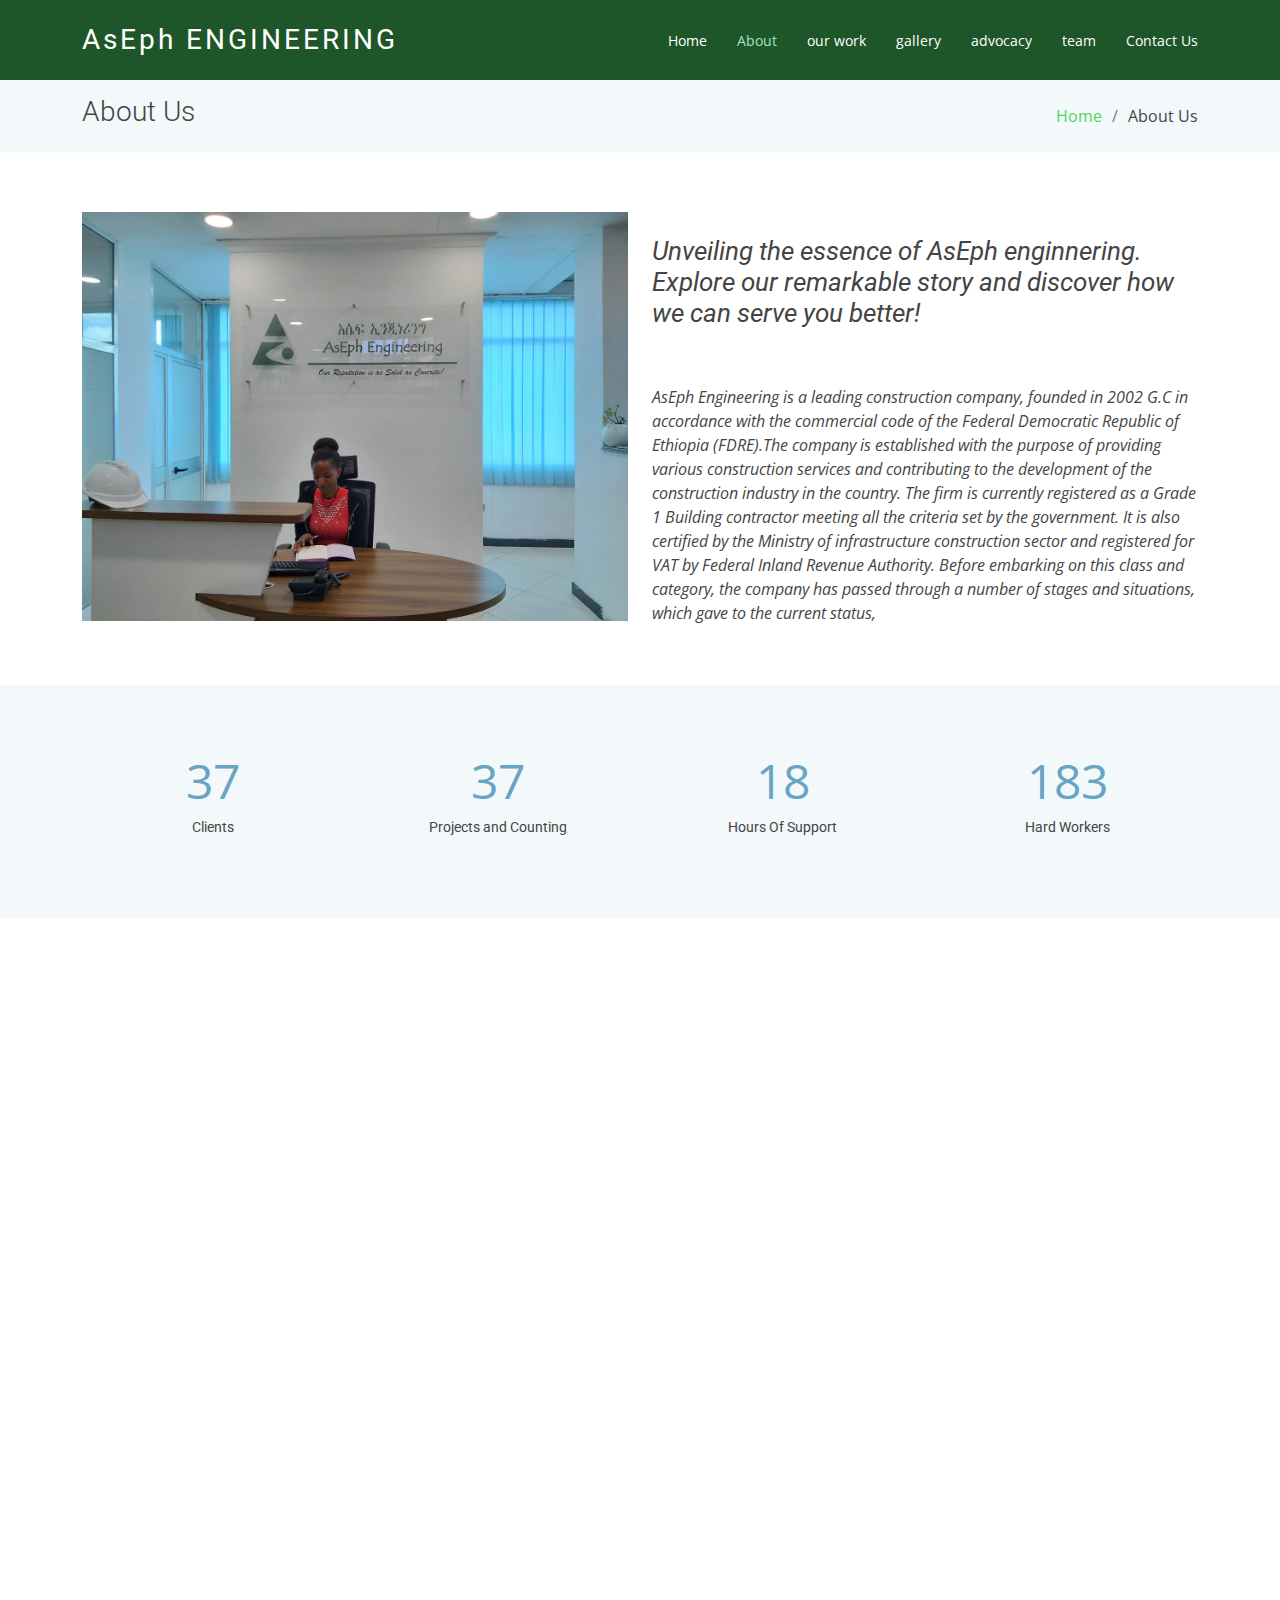
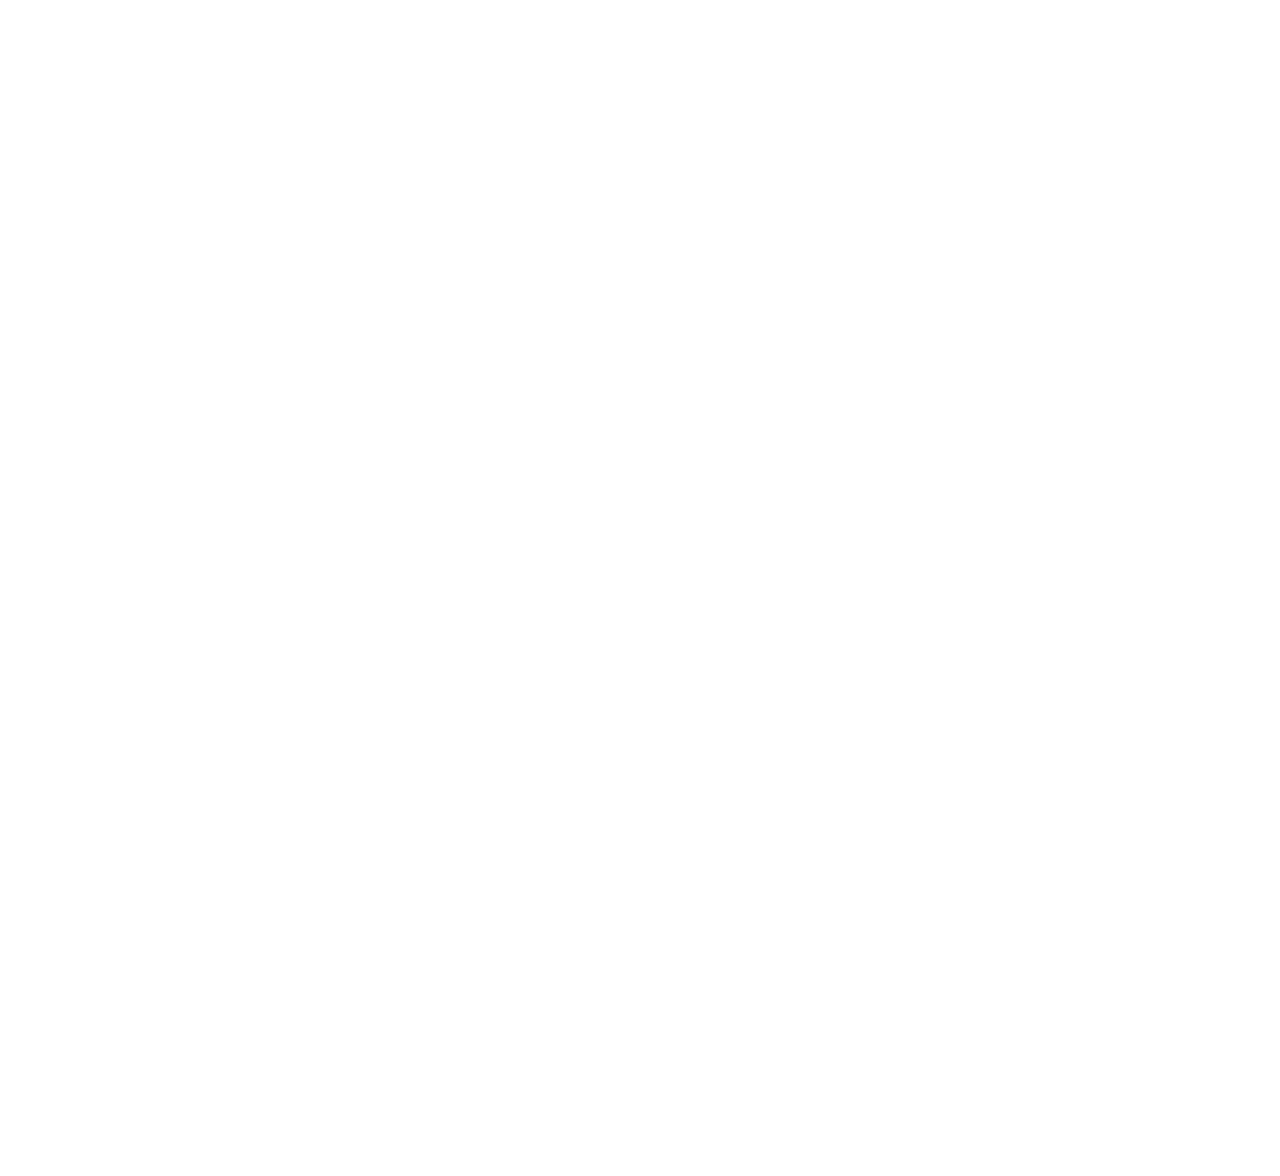
<file: about.html>
<!DOCTYPE html>
<html lang="en">

<head>
  <meta charset="utf-8">
  <meta content="width=device-width, initial-scale=1.0" name="viewport">

  <title>asephengineering.com</title>
  <meta content="" name="description">
  <meta content="" name="keywords">

  <!-- Favicons -->
  <link href="assets/img/favicon.png" rel="icon">
  <link href="assets/img/apple-touch-icon.png" rel="apple-touch-icon">

  <!-- Google Fonts -->
  <link href="https://fonts.googleapis.com/css?family=Open+Sans:300,300i,400,400i,600,600i,700,700i|Roboto:300,300i,400,400i,500,500i,700,700i&display=swap" rel="stylesheet">

  <!-- Vendor CSS Files -->
  <link href="assets/vendor/animate.css/animate.min.css" rel="stylesheet">
  <link href="assets/vendor/aos/aos.css" rel="stylesheet">
  <link href="assets/vendor/bootstrap/css/bootstrap.min.css" rel="stylesheet">
  <link href="assets/vendor/bootstrap-icons/bootstrap-icons.css" rel="stylesheet">
  <link href="assets/vendor/boxicons/css/boxicons.min.css" rel="stylesheet">
  <link href="assets/vendor/glightbox/css/glightbox.min.css" rel="stylesheet">
  <link href="assets/vendor/swiper/swiper-bundle.min.css" rel="stylesheet">

  <!-- Template Main CSS File -->
  <link href="assets/css/style.css" rel="stylesheet">

  <!-- =======================================================
  * Template Name: Moderna
  * Updated: Sep 18 2023 with Bootstrap v5.3.2
  * Template URL: https://bootstrapmade.com/free-bootstrap-template-corporate-moderna/
  * Author: BootstrapMade.com
  * License: https://bootstrapmade.com/license/
  ======================================================== -->
</head>

<body>

  <!-- ======= Header ======= -->
  <header id="header" class="fixed-top d-flex align-items-center ">
    <div class="container d-flex justify-content-between align-items-center">

      <div class="logo">
        <style>
          .text-light a span {
            text-transform: none;
          }
        </style>
        
        <h1 class="text-light">
          <a href="index.html"><span>AsEph ENGINEERING</span></a>
        </h1>
        <!-- Uncomment below if you prefer to use an image logo -->
        <!-- <a href="index.html"><img src="assets/img/logo.png" alt="" class="img-fluid"></a>-->
      </div>

      <nav id="navbar" class="navbar">
        <ul>
          <li><a class="" href="index.html">Home</a></li>
          <li><a class="active" href="about.html">About</a></li>
          <li><a href="services.html">our work</a></li>
          <li><a href="portfolio.html">gallery</a></li>
          <li><a href="team.html">advocacy</a></li>
          <li><a href="blog.html">team</a></li>
          
            <ul>
             
            </ul>
          </li>
          <li><a href="contact.html">Contact Us</a></li>
        </ul>
        <i class="bi bi-list mobile-nav-toggle"></i>
      </nav><!-- .navbar -->

    </div>
  </header><!-- End Header -->

  <main id="main">

    <!-- ======= About Us Section ======= -->
    <section class="breadcrumbs">
      <div class="container">

        <div class="d-flex justify-content-between align-items-center">
          <h2>About Us</h2>
          <ol>
            <li><a href="index.html">Home</a></li>
            <li>About Us</li>
          </ol>
        </div>

      </div>
    </section><!-- End About Us Section -->

    <!-- ======= About Section ======= -->
    <section class="about" data-aos="fade-up">
      <div class="container">

        <div class="row">
          <div class="col-lg-6">
            <img src="assets/img/gosh.jpg" class="img-fluid" alt="">
          </div>
          <div class="col-lg-6 pt-4 pt-lg-0">
           <br> <h3 class="fst-italic">Unveiling the essence of AsEph enginnering. Explore our remarkable story and discover how we can serve you better!</h3>
            <br><br>
            <p class="fst-italic">
              AsEph Engineering is a leading construction company, founded in 2002 G.C in accordance with the commercial code of the Federal Democratic Republic of Ethiopia (FDRE).The company is established with the purpose of providing various construction services and contributing to the development of the construction industry in the country.


The firm is currently registered as a Grade 1 Building contractor meeting all the criteria set by the government. It is also certified by the Ministry of infrastructure construction sector and registered for VAT by Federal Inland Revenue Authority. Before embarking on this class and category, the company has passed through a number of stages and situations, which gave to the current status,


            </p>
           
            
          </div>
        </div>

      </div>
    </section><!-- End About Section -->

    <!-- ======= Facts Section ======= -->
    <section class="facts section-bg" data-aos="fade-up">
      <div class="container">

        <div class="row counters">

          <div class="col-lg-3 col-6 text-center">
            <span data-purecounter-start="0" data-purecounter-end="50" data-purecounter-duration="1" class="purecounter"></span>
            <p>Clients</p>
          </div>

          <div class="col-lg-3 col-6 text-center">
            <span data-purecounter-start="0" data-purecounter-end="50" data-purecounter-duration="1" class="purecounter"></span>
            <p>Projects and Counting</p>
          </div>

          <div class="col-lg-3 col-6 text-center">
            <span data-purecounter-start="0" data-purecounter-end="24" data-purecounter-duration="1" class="purecounter"></span>
            <p>Hours Of Support</p>
          </div>

          <div class="col-lg-3 col-6 text-center">
            <span data-purecounter-start="0" data-purecounter-end="250
            " data-purecounter-duration="1" class="purecounter"></span>
            <p>Hard Workers</p>
          </div>

        </div>

      </div>
    </section><!-- End Facts Section -->

    <!-- ======= Our Skills Section ======= -->
    <section class="skills" data-aos="fade-up">
      <div class="container">

        <div class="section-title">
          <h2>Our Skills</h2>
          <p>Our Skills section highlights our engineering team's expertise and capabilities. With proficiency in various engineering disciplines, advanced software tools, and strong project management skills, we deliver innovative and efficient solutions. We excel in problem-solving, collaboration, and effective communication, ensuring exceptional results for our clients.</p>
        </div>

        <div class="skills-content">

          <div class="progress">
            <div class="progress-bar bg-success" role="progressbar" aria-valuenow="98" aria-valuemin="0" aria-valuemax="100">
              <span class="skill">Project Management <i class="val">100%</i></span>
            </div>
          </div>

          <div class="progress">
            <div class="progress-bar bg-info" role="progressbar" aria-valuenow="99" aria-valuemin="0" aria-valuemax="100">
              <span class="skill">Procurement and Supply Chain Management <i class="val">99%</i></span>
            </div>
          </div>

          <div class="progress">
            <div class="progress-bar bg-warning" role="progressbar" aria-valuenow="98" aria-valuemin="0" aria-valuemax="100">
              <span class="skill">Cost Estimation and Budgeting<i class="val">98%</i></span>
            </div>
          </div>

          <div class="progress">
            <div class="progress-bar bg-danger" role="progressbar" aria-valuenow="55" aria-valuemin="0" aria-valuemax="100">
              <span class="skill">Construction Methods and Techniques<i class="val">98%</i></span>
            </div>
          </div>

        </div>

      </div>
    </section><!-- End Our Skills Section -->
    <!-- ======= gallery Details Section ======= -->
    <section class="gallery-details">
      <div class="container">

        <div class="row">
          <div class="col-md-6 d-flex align-items-stretch" data-aos="fade-up">
            <div class="card">
              <div class="card-img">
                
              </div>
              <div class="card-body">
                <h5 class="card-title"><a href="#">Our Mission</a></h5>
                <p class="card-text">Mission
                  The Mission of the company is to provide systematic and organized construction services in every aspect of quality and excellence and timely completion to the satisfaction of client’s needs supported by our dynamic leadership, skilled & committed team work incorporating latest technologies approach and innovative engineering solutions.</p>
                <div class="read-more"><a href="#"><i class=""></i> </a></div>
              </div>
            </div>
          </div>
          <div class="col-md-6 d-flex align-items-stretch" data-aos="fade-up">
            <div class="card">
              <div class="card-img">
               
              </div>
              <div class="card-body">
                <h5 class="card-title"><a href="#">Our Plan</a></h5>
                <p class="card-text">"Our engineering company plan outlines our mission, products/services, target market, marketing strategy, organizational structure, operations, financial projections, risk assessment, growth plans, and implementation timeline. We aim to provide innovative engineering solutions, capture market share through effective marketing, maintain a skilled team, optimize operations, achieve financial stability, mitigate risks, and pursue strategic growth opportunities. Our plan serves as a roadmap to success, guiding our actions and ensuring our company thrives in the competitive engineering industry."</p>
                <div class="read-more"><a href="#"><i class=""></i> </a></div>
              </div>
            </div>

          </div>
          <div class="col-md-6 d-flex align-items-stretch" data-aos="fade-up">
            <div class="card">
              <div class="card-img">
                
              </div>
              <div class="card-body">
                <h5 class="card-title"><a href="#">Our Vision</a></h5>
                <p class="card-text">
                  In line with the government policy on national developments, the company’s vision is to be successful and establish enlightened contractor supported by committed management, skilled professional & modern technologies participating in construction industry internationally.</p>
                <div class="read-more"><a href="#"><i class="b"></i> </a></div>
              </div>
            </div>
          </div>
          <div class="col-md-6 d-flex align-items-stretch" data-aos="fade-up">
            <div class="card">
              <div class="card-img">
              
              </div>
              <div class="card-body">
                <h5 class="card-title"><a href="#">Our Care</a></h5>
                <p class="card-text">"Our engineering company is dedicated to delivering exceptional engineering solutions to our clients. With a focus on quality, innovation, and client satisfaction, we provide a wide range of engineering services tailored to meet their unique needs. Our experienced team of engineers and technicians work diligently to ensure precise and efficient execution of projects, adhering to industry standards and best practices. We are committed to delivering reliable and cost-effective solutions, fostering long-term partnerships, and contributing to the success of our clients' projects."</p>
                <div class="read-more"><a href="#"><i class=""></i> </a></div>
              </div>
            </div>
          </div>
        </div>

      </div>
    </section><!-- End Service Details Section -->


   
  </main><!-- End #main -->

  
  <!-- ======= Footer ======= -->
  <footer id="footer" data-aos="fade-up" data-aos-easing="ease-in-out" data-aos-duration="500">

    
    <div class="footer-top">
      <div class="container">
        <div class="row">

          <div class="col-lg-3 col-md-6 footer-links">
            <h4>Useful Links</h4>
            <ul>
              <li><i class="bx bx-chevron-right"></i> <a href="#">Home</a></li>
              <li><i class="bx bx-chevron-right"></i> <a href="#">About us</a></li>
              <li><i class="bx bx-chevron-right"></i> <a href="#">Advocacy</a></li>
              <li><i class="bx bx-chevron-right"></i> <a href="#">our work</a></li>
              <li><i class="bx bx-chevron-right"></i> <a href="#">contact us</a></li>
            </ul>
          </div>

          <div class="col-lg-3 col-md-6 footer-links">
            <h4>Our Services</h4>
            <ul>
              <li><i class="bx bx-chevron-right"></i> <a href="#">General Construction</a></li>
              <li><i class="bx bx-chevron-right"></i> <a href="#">Renovation and Remodeling</a></li>
              <li><i class="bx bx-chevron-right"></i> <a href="#">Design-Build Services</a></li>
              <li><i class="bx bx-chevron-right"></i> <a href="#">specialty Services</a></li>
            </ul>
          </div>

          <div class="col-lg-3 col-md-6 footer-contact">
            <h4>Contact Us</h4>
            <p>
              Megenaga 24 kebele to Jakros road GB building 
Addis Ababa,ETHIOPIA<br>
              <strong>Phone:</strong> Tel: +251 116 67 57 67/68<br>
               +251 911 2434 35
              <br>
              <strong>Email:</strong> <br>
              as_eph@yahoo.com<br>asephengineering@gmail.com
            </p>

          </div>

          <div class="col-lg-3 col-md-6 footer-info">
            <h3>About AsEph</h3>
            <p>AsEph Engineering has many years of experience in the Building Construction trade, and provides the complete building service to clients throughout the Country and is reliable and is use to meeting deadlines, providing quality and high standards of work, whilst also being competitive.</p>
            <div class="social-links mt-3">
              <a href="#" class="twitter"><i class="bx bxl-twitter"></i></a>
              <a href="#" class="facebook"><i class="bx bxl-facebook"></i></a>
              <a href="#" class="instagram"><i class="bx bxl-instagram"></i></a>
              <a href="#" class="linkedin"><i class="bx bxl-linkedin"></i></a>
            </div>
          </div>

        </div>
      </div>
    </div>

    <div class="container">
      <div class="copyright">
        &copy; Copyright <strong><span>2023</span></strong>. All Rights Reserved
      </div>
      <div class="credits">
        <!-- All the links in the footer should remain intact. -->
        <!-- You can delete the links only if you purchased the pro version. -->
        <!-- Licensing information: https://bootstrapmade.com/license/ -->
        <!-- Purchase the pro version with working PHP/AJAX contact form: https://bootstrapmade.com/free-bootstrap-template-corporate-moderna/ -->
        Designed by <a href="https://bootstrapmade.com/">Agegnehu Yelib</a>
      </div>
    </div>
  </footer><!-- End Footer -->

  <a href="#" class="back-to-top d-flex align-items-center justify-content-center"><i class="bi bi-arrow-up-short"></i></a>

  <!-- Vendor JS Files -->
  <script src="assets/vendor/purecounter/purecounter_vanilla.js"></script>
  <script src="assets/vendor/aos/aos.js"></script>
  <script src="assets/vendor/bootstrap/js/bootstrap.bundle.min.js"></script>
  <script src="assets/vendor/glightbox/js/glightbox.min.js"></script>
  <script src="assets/vendor/isotope-layout/isotope.pkgd.min.js"></script>
  <script src="assets/vendor/swiper/swiper-bundle.min.js"></script>
  <script src="assets/vendor/waypoints/noframework.waypoints.js"></script>
  <script src="assets/vendor/php-email-form/validate.js"></script>

  <!-- Template Main JS File -->
  <script src="assets/js/main.js"></script>

</body>

</html>
</file>
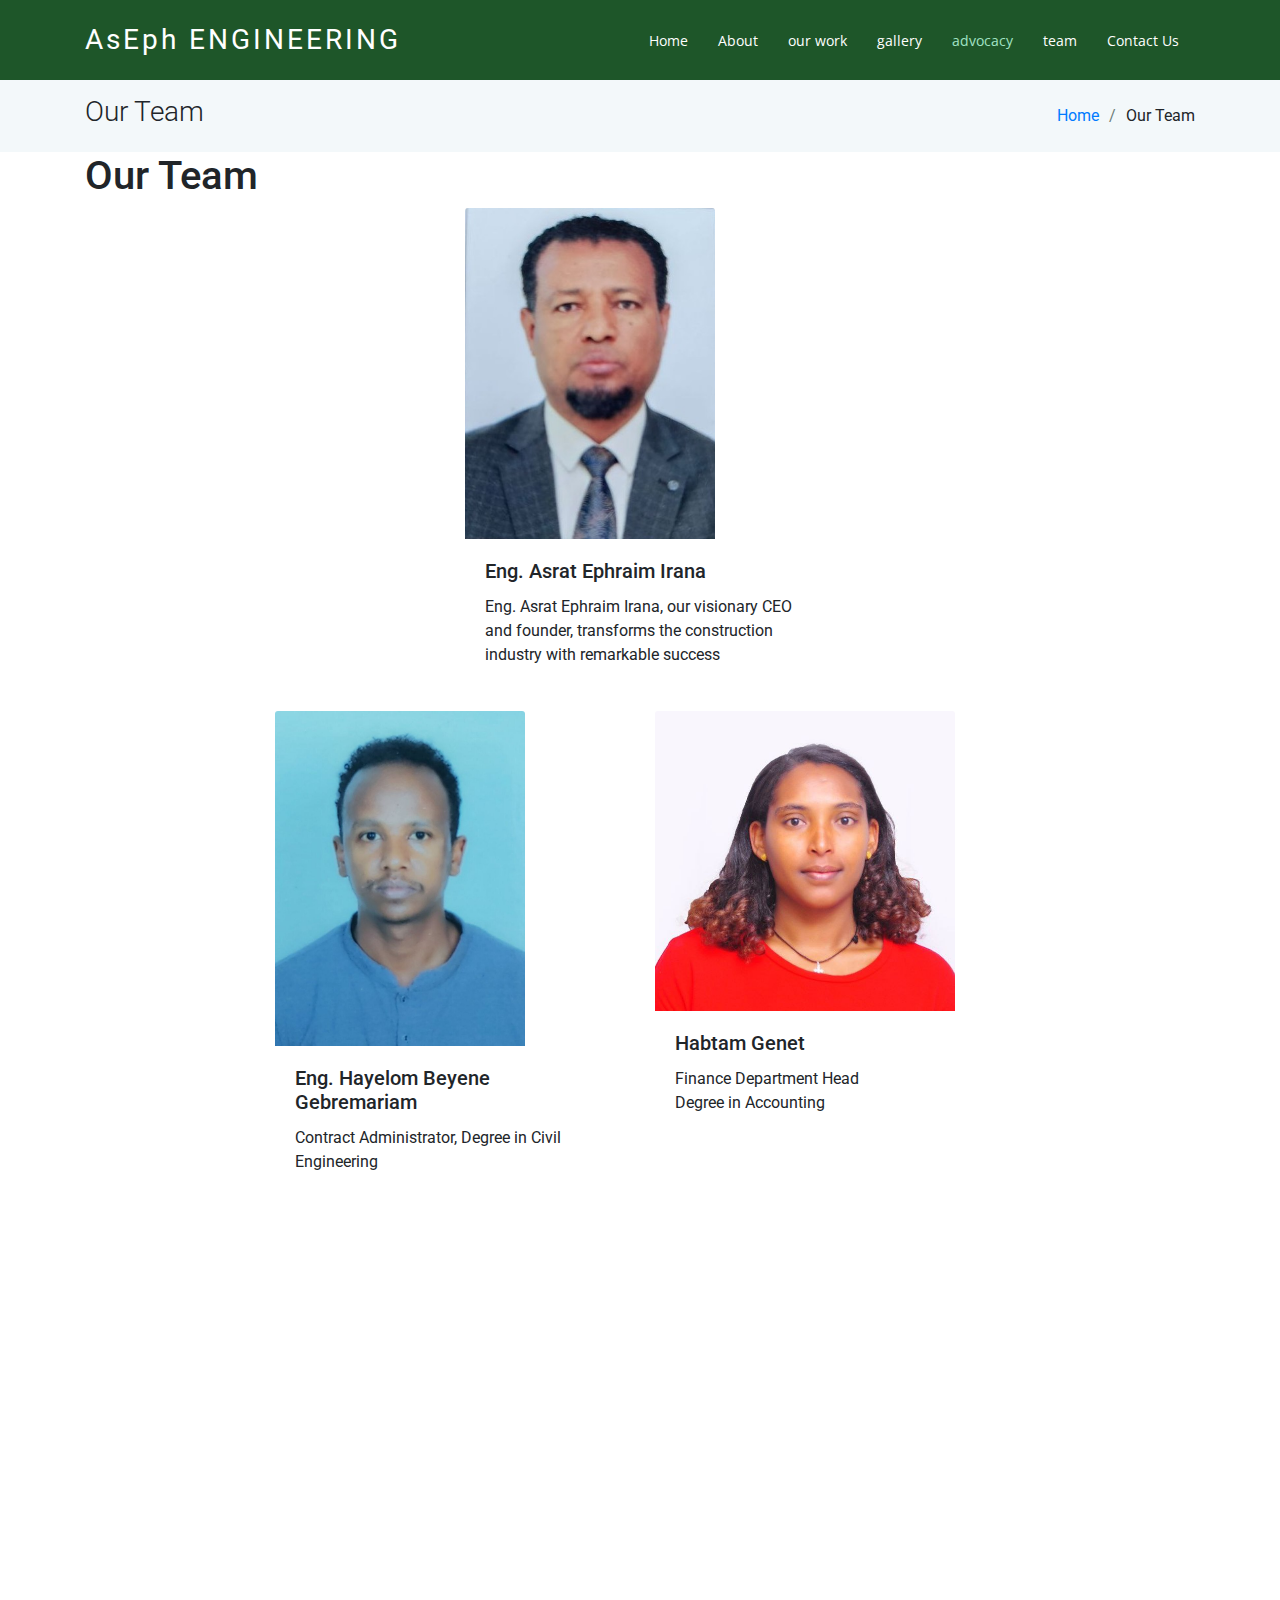
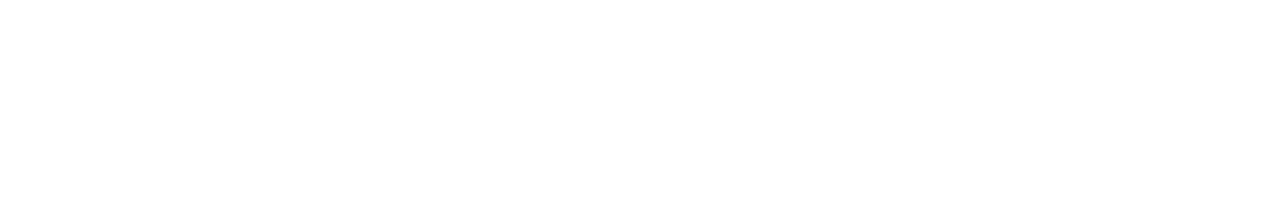
<file: blog.html>
<!DOCTYPE html>
<html lang="en">

<head>
  <meta charset="utf-8">
  <meta content="width=device-width, initial-scale=1.0" name="viewport">

  <title>asephengineering.com</title>
  <meta content="" name="description">
  <meta content="" name="keywords">

  <!-- Favicons -->
  <link href="assets/img/favicon.png" rel="icon">
  <link href="assets/img/apple-touch-icon.png" rel="apple-touch-icon">

  <!-- Google Fonts -->
  <link href="https://fonts.googleapis.com/css?family=Open+Sans:300,300i,400,400i,600,600i,700,700i|Roboto:300,300i,400,400i,500,500i,700,700i&display=swap" rel="stylesheet">

  <!-- Vendor CSS Files -->
  <link href="assets/vendor/animate.css/animate.min.css" rel="stylesheet">
  <link href="assets/vendor/aos/aos.css" rel="stylesheet">
  <link href="assets/vendor/bootstrap/css/bootstrap.min.css" rel="stylesheet">
  <link href="assets/vendor/bootstrap-icons/bootstrap-icons.css" rel="stylesheet">
  <link href="assets/vendor/boxicons/css/boxicons.min.css" rel="stylesheet">
  <link href="assets/vendor/glightbox/css/glightbox.min.css" rel="stylesheet">
  <link href="assets/vendor/swiper/swiper-bundle.min.css" rel="stylesheet">

  <!-- Template Main CSS File -->
  <link href="assets/css/style.css" rel="stylesheet">

  <!-- =======================================================
  * Template Name: Moderna
  * Updated: Sep 18 2023 with Bootstrap v5.3.2
  * Template URL: https://bootstrapmade.com/free-bootstrap-template-corporate-moderna/
  * Author: BootstrapMade.com
  * License: https://bootstrapmade.com/license/
  ======================================================== -->
</head>

<body>

  <!-- ======= Header ======= -->
  <header id="header" class="fixed-top d-flex align-items-center ">
    <div class="container d-flex justify-content-between align-items-center">

      <div class="logo">
        <style>
          .text-light a span {
            text-transform: none;
          }
        </style>
        
        <h1 class="text-light">
          <a href="index.html"><span>AsEph ENGINEERING</span></a>
        </h1>
        <!-- Uncomment below if you prefer to use an image logo -->
        <!-- <a href="index.html"><img src="assets/img/logo.png" alt="" class="img-fluid"></a>-->
      </div>

      <nav id="navbar" class="navbar">
        <ul>
          <li><a class="" href="index.html">Home</a></li>
          <li><a href="about.html">About</a></li>
          <li><a href="services.html">our work</a></li>
          <li><a href="portfolio.html">gallery</a></li>
          <li><a class="active" href="team.html">advocacy</a></li>
          <li><a href="blog.html">team</a></li>
          
         
          <li><a href="contact.html">Contact Us</a></li>
        </ul>
        <i class="bi bi-list mobile-nav-toggle"></i>
      </nav><!-- .navbar -->

    </div>
  </header><!-- End Header -->

  <main id="main">

    <!-- ======= Our Team Section ======= -->
    <section class="breadcrumbs">
      <div class="container">

        <div class="d-flex justify-content-between align-items-center">
          <h2>Our Team</h2>
          <ol>
            <li><a href="index.html">Home</a></li>
            <li>Our Team</li>
          </ol>
        </div>

      </div>
    </section><!-- End Our Team Section -->

    <!-- ======= Team Section ======= -->


    <!DOCTYPE html>
<html>
<head>
    <title>Team Page</title>
    <link rel="stylesheet" href="https://stackpath.bootstrapcdn.com/bootstrap/4.5.0/css/bootstrap.min.css">
    <!DOCTYPE html>
<html>
<head>
    <title>Our Team</title>
    <style>
        .card-img-top {
            height: 200px;
            object-fit: cover;
        }

        .no-border {
            border: none;
        }
    </style>
</head>
<body>
    <div class="container">
        <h1>Our Team</h1>
        <div class="row">
            <div class="col-md-4 offset-md-4">
                <div class="card no-border">
                    <img src="assets/img/asrat.jpg" class="card-img-top" alt="Founder Image" style="width:250px; height: auto;">
                    <div class="card-body">
                        <h5 class="card-title">Eng. Asrat Ephraim Irana</h5>
                        <p class="card-text">Eng. Asrat Ephraim Irana, our visionary CEO and founder, transforms the construction industry with remarkable success</p>
                    </div>
                </div>
            </div>
        </div>
    </div>
</body>
</html>





<style>
  .no-border {
      border: none;
  }
</style>

<div class="container">
  
  <div class="row mt-4 justify-content-center">
      <div class="col-md-4">
          <div class="card no-border">
              <img src="assets/img/alex.jpg" class="card-img-top" alt="Employee 1 Image" style="width:250px; height: auto;">
              <div class="card-body">
                  <h5 class="card-title">Eng. Hayelom Beyene Gebremariam</h5>
                  <p class="card-text">Contract Administrator, Degree in Civil Engineering</p>
              </div>
          </div>
      </div>
      <div class="col-md-4">
          <div class="card no-border">
              <img src="assets/img/bedelu.jpg" class="card-img-top" alt="Employee 2 Image" style="width:300px; height: auto;">
              <div class="card-body">
                  <h5 class="card-title">Habtam Genet</h5>
                  <p class="card-text">Finance Department Head<br>Degree in Accounting</p>
              </div>
          </div>
      </div>
  </div>
</div>

<script src="https://code.jquery.com/jquery-3.5.1.slim.min.js"></script>
<script src="https://cdn.jsdelivr.net/npm/bootstrap@4.5.0/dist/js/bootstrap.min.js"></script>

</body>
</html>
     </section><!-- End Team Section -->

  </main><!-- End #main -->

  <!-- ======= Footer ======= -->
  <footer id="footer" data-aos="fade-up" data-aos-easing="ease-in-out" data-aos-duration="500">

    
    <div class="footer-top">
      <div class="container">
        <div class="row">

          <div class="col-lg-3 col-md-6 footer-links">
            <h4>Useful Links</h4>
            <ul>
              <li><i class="bx bx-chevron-right"></i> <a href="#">Home</a></li>
              <li><i class="bx bx-chevron-right"></i> <a href="#">About us</a></li>
              <li><i class="bx bx-chevron-right"></i> <a href="#">Advocacy</a></li>
              <li><i class="bx bx-chevron-right"></i> <a href="#">our work</a></li>
              <li><i class="bx bx-chevron-right"></i> <a href="#">contact us</a></li>
            </ul>
          </div>

          <div class="col-lg-3 col-md-6 footer-links">
            <h4>Our Services</h4>
            <ul>
              <li><i class="bx bx-chevron-right"></i> <a href="#">General Construction</a></li>
              <li><i class="bx bx-chevron-right"></i> <a href="#">Renovation and Remodeling</a></li>
              <li><i class="bx bx-chevron-right"></i> <a href="#">Design-Build Services</a></li>
              <li><i class="bx bx-chevron-right"></i> <a href="#">specialty Services</a></li>
            </ul>
          </div>

          <div class="col-lg-3 col-md-6 footer-contact">
            <h4>Contact Us</h4>
            <p>
              Megenaga 24 kebele to Jakros road GB building 
Addis Ababa,ETHIOPIA<br>
              <strong>Phone:</strong> Tel: +251 116 67 57 67/68<br>
               +251 911 2434 35
              <br>
              <strong>Email:</strong>  <br>
              as_eph@yahoo.com<br>asephengineering@gmail.com
            </p>

          </div>

          <div class="col-lg-3 col-md-6 footer-info">
            <h3>About AsEph</h3>
            <p>AsEph Engineering has many years of experience in the Building Construction trade, and provides the complete building service to clients throughout the Country and is reliable and is use to meeting deadlines, providing quality and high standards of work, whilst also being competitive.</p>
            <div class="social-links mt-3">
              <a href="#" class="twitter"><i class="bx bxl-twitter"></i></a>
              <a href="#" class="facebook"><i class="bx bxl-facebook"></i></a>
              <a href="#" class="instagram"><i class="bx bxl-instagram"></i></a>
              <a href="#" class="linkedin"><i class="bx bxl-linkedin"></i></a>
            </div>
          </div>

        </div>
      </div>
    </div>

    <div class="container">
      <div class="copyright">
        &copy; Copyright <strong><span>2023</span></strong>. All Rights Reserved
      </div>
      <div class="credits">
        <!-- All the links in the footer should remain intact. -->
        <!-- You can delete the links only if you purchased the pro version. -->
        <!-- Licensing information: https://bootstrapmade.com/license/ -->
        <!-- Purchase the pro version with working PHP/AJAX contact form: https://bootstrapmade.com/free-bootstrap-template-corporate-moderna/ -->
        Designed by <a href="https://bootstrapmade.com/">Agegnehu Yelib</a>
      </div>
    </div>
  </footer><!-- End Footer -->

  <a href="#" class="back-to-top d-flex align-items-center justify-content-center"><i class="bi bi-arrow-up-short"></i></a>

  <!-- Vendor JS Files -->
  <script src="assets/vendor/purecounter/purecounter_vanilla.js"></script>
  <script src="assets/vendor/aos/aos.js"></script>
  <script src="assets/vendor/bootstrap/js/bootstrap.bundle.min.js"></script>
  <script src="assets/vendor/glightbox/js/glightbox.min.js"></script>
  <script src="assets/vendor/isotope-layout/isotope.pkgd.min.js"></script>
  <script src="assets/vendor/swiper/swiper-bundle.min.js"></script>
  <script src="assets/vendor/waypoints/noframework.waypoints.js"></script>
  <script src="assets/vendor/php-email-form/validate.js"></script>

  <!-- Template Main JS File -->
  <script src="assets/js/main.js"></script>

</body>

</html>
</file>
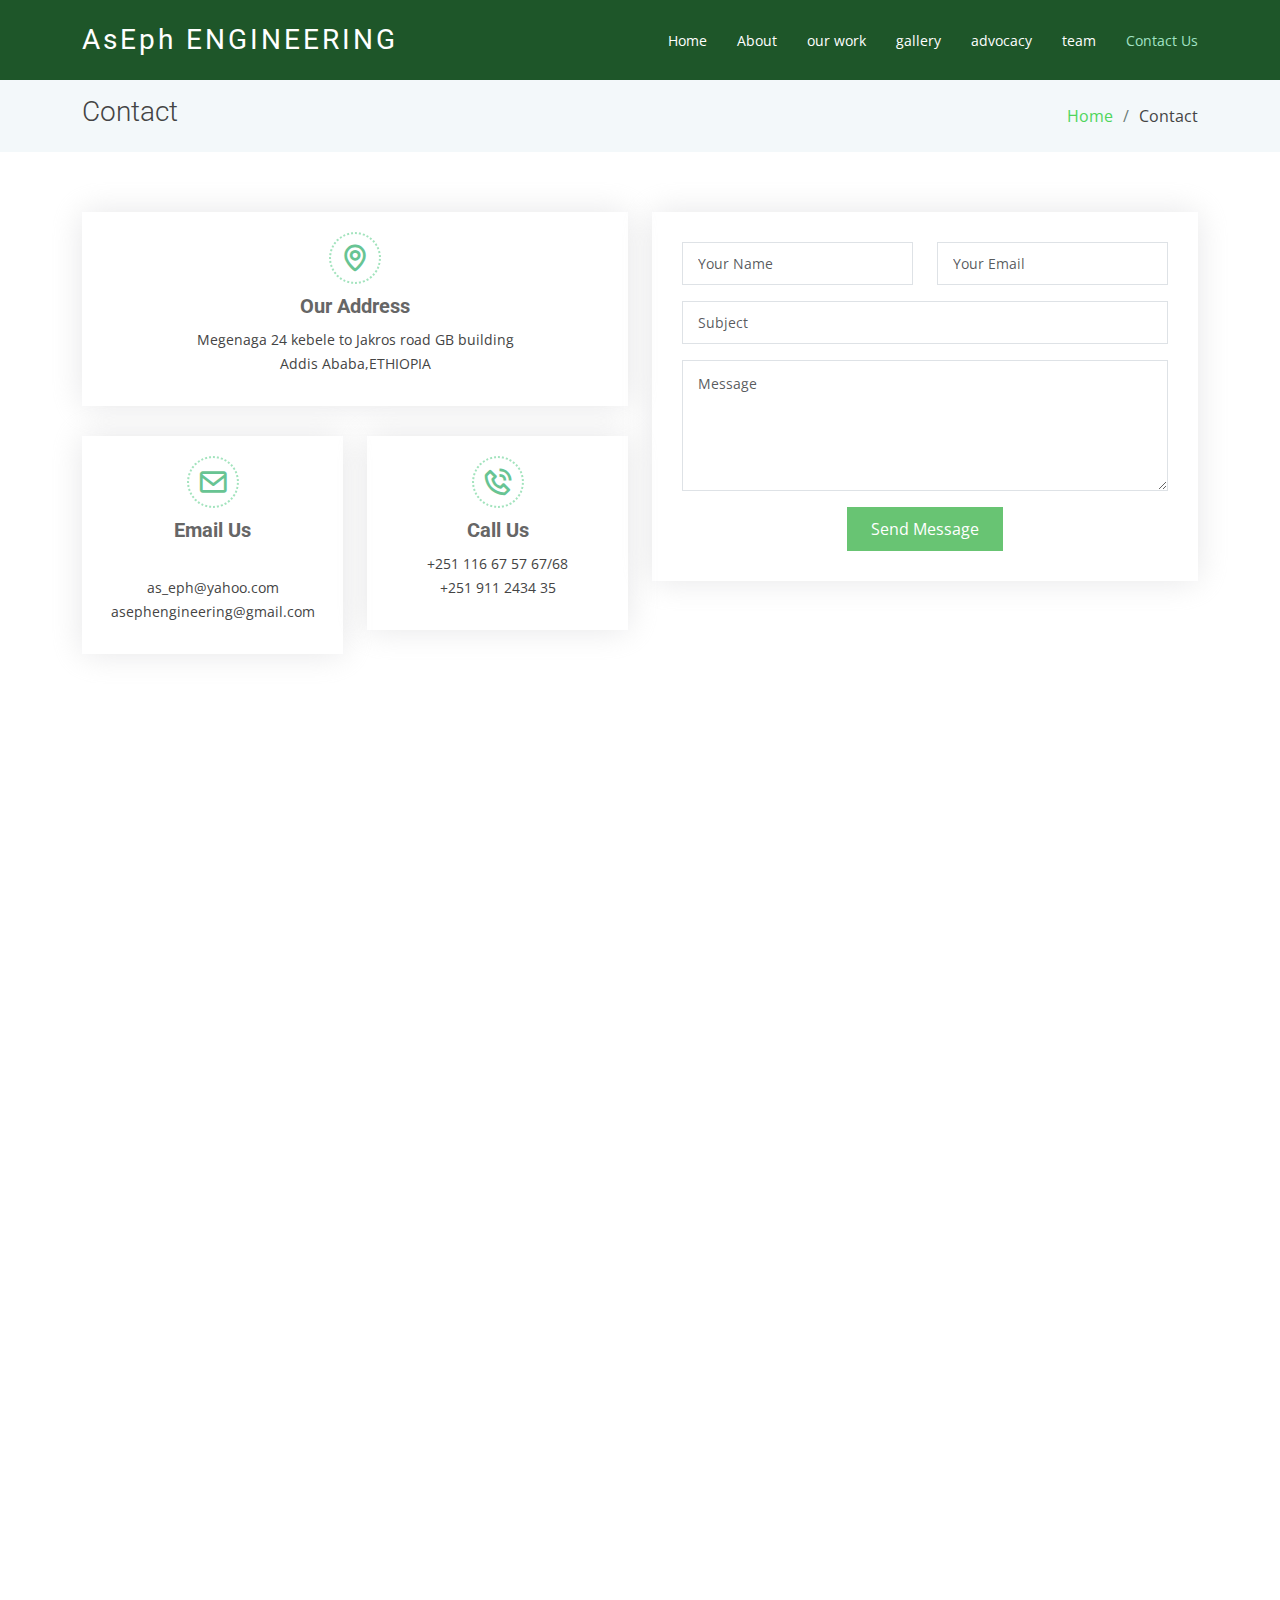
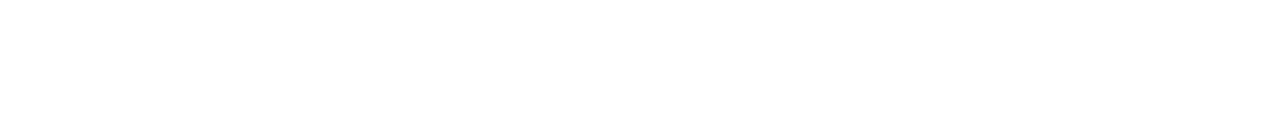
<file: contact.html>
<!DOCTYPE html>
<html lang="en">

<head>
  <meta charset="utf-8">
  <meta content="width=device-width, initial-scale=1.0" name="viewport">

  <title>asephengineering.com</title>
  <meta content="" name="description">
  <meta content="" name="keywords">

  <!-- Favicons -->
  <link href="assets/img/favicon.png" rel="icon">
  <link href="assets/img/apple-touch-icon.png" rel="apple-touch-icon">

  <!-- Google Fonts -->
  <link href="https://fonts.googleapis.com/css?family=Open+Sans:300,300i,400,400i,600,600i,700,700i|Roboto:300,300i,400,400i,500,500i,700,700i&display=swap" rel="stylesheet">

  <!-- Vendor CSS Files -->
  <link href="assets/vendor/animate.css/animate.min.css" rel="stylesheet">
  <link href="assets/vendor/aos/aos.css" rel="stylesheet">
  <link href="assets/vendor/bootstrap/css/bootstrap.min.css" rel="stylesheet">
  <link href="assets/vendor/bootstrap-icons/bootstrap-icons.css" rel="stylesheet">
  <link href="assets/vendor/boxicons/css/boxicons.min.css" rel="stylesheet">
  <link href="assets/vendor/glightbox/css/glightbox.min.css" rel="stylesheet">
  <link href="assets/vendor/swiper/swiper-bundle.min.css" rel="stylesheet">

  <!-- Template Main CSS File -->
  <link href="assets/css/style.css" rel="stylesheet">

  <!-- =======================================================
  * Template Name: Moderna
  * Updated: Sep 18 2023 with Bootstrap v5.3.2
  * Template URL: https://bootstrapmade.com/free-bootstrap-template-corporate-moderna/
  * Author: BootstrapMade.com
  * License: https://bootstrapmade.com/license/
  ======================================================== -->
</head>

<body>

  <!-- ======= Header ======= -->
  <header id="header" class="fixed-top d-flex align-items-center ">
    <div class="container d-flex justify-content-between align-items-center">

      <div class="logo">
        <style>
          .text-light a span {
            text-transform: none;
          }
        </style>
        
        <h1 class="text-light">
          <a href="index.html"><span>AsEph ENGINEERING</span></a>
        </h1>
        <!-- Uncomment below if you prefer to use an image logo -->
        <!-- <a href="index.html"><img src="assets/img/logo.png" alt="" class="img-fluid"></a>-->
      </div>

      <nav id="navbar" class="navbar">
        <ul>
          <li><a class="" href="index.html">Home</a></li>
          <li><a href="about.html">About</a></li>
          <li><a href="services.html">our work</a></li>
          <li><a href="portfolio.html">gallery</a></li>
          <li><a href="team.html">advocacy</a></li>
          <li><a href="blog.html">team</a></li>
         
          <li><a class="active" href="contact.html">Contact Us</a></li>
        </ul>
        <i class="bi bi-list mobile-nav-toggle"></i>
      </nav><!-- .navbar -->

    </div>
  </header><!-- End Header -->

  <main id="main">

    <!-- ======= Contact Section ======= -->
    <section class="breadcrumbs">
      <div class="container">

        <div class="d-flex justify-content-between align-items-center">
          <h2>Contact</h2>
          <ol>
            <li><a href="index.html">Home</a></li>
            <li>Contact</li>
          </ol>
        </div>

      </div>
    </section><!-- End Contact Section -->

    <!-- ======= Contact Section ======= -->
    <section class="contact" data-aos="fade-up" data-aos-easing="ease-in-out" data-aos-duration="500">
      <div class="container">

        <div class="row">

          <div class="col-lg-6">

            <div class="row">
              <div class="col-md-12">
                <div class="info-box">
                  <i class="bx bx-map"></i>
                  <h3>Our Address</h3>
                  <p>Megenaga 24 kebele to Jakros road GB building   <br> Addis Ababa,ETHIOPIA</p>
                </div>
              </div>
              <div class="col-md-6">
                <div class="info-box">
                  <i class="bx bx-envelope"></i>
                  <h3>Email Us</h3>
                  <p> <br>as_eph@yahoo.com<br>asephengineering@gmail.com</p>
                </div>
              </div>
              <div class="col-md-6">
                <div class="info-box">
                  <i class="bx bx-phone-call"></i>
                  <h3>Call Us</h3>
                  <p>+251 116 67 57 67/68 <br>+251 911 2434 35</p>
                </div>
              </div>
            </div>

          </div>

          <div class="col-lg-6">
            <form action="forms/contact.php" method="post" role="form" class="php-email-form">
              <div class="row">
                <div class="col-md-6 form-group">
                  <input type="text" name="name" class="form-control" id="name" placeholder="Your Name" required>
                </div>
                <div class="col-md-6 form-group mt-3 mt-md-0">
                  <input type="email" class="form-control" name="email" id="email" placeholder="Your Email" required>
                </div>
              </div>
              <div class="form-group mt-3">
                <input type="text" class="form-control" name="subject" id="subject" placeholder="Subject" required>
              </div>
              <div class="form-group mt-3">
                <textarea class="form-control" name="message" rows="5" placeholder="Message" required></textarea>
              </div>
              <div class="my-3">
                <div class="loading">Loading</div>
                <div class="error-message"></div>
                <div class="sent-message">Your message has been sent. Thank you!</div>
              </div>
              <div class="text-center"><button type="submit">Send Message</button></div>
            </form>
          </div>

        </div>

      </div>
    </section><!-- End Contact Section -->

    <!-- ======= Map Section ======= -->
    <section class="map mt-2">
      <div class="container-fluid p-0">
        <iframe src="https://www.google.com/maps/embed?pb=!1m17!1m12!1m3!1d3940.6012121400936!2d38.79762708505191!3d9.00879226624901!2m3!1f0!2f0!3f0!3m2!1i1024!2i768!4f13.1!3m2!1m1!2zOcKwMDAnMzEuNiJOIDM4wrA0OCcwOS4wIkU!5e0!3m2!1sen!2set!4v1701175847850!5m2!1sen!2set" width="600" height="450" style="border:0;" allowfullscreen="" loading="lazy" referrerpolicy="no-referrer-when-downgrade"></iframe>
       </div>
    </section><!-- End Map Section -->

  </main><!-- End #main -->

  

  <!-- ======= Footer ======= -->
  <footer id="footer" data-aos="fade-up" data-aos-easing="ease-in-out" data-aos-duration="500">

    
    <div class="footer-top">
      <div class="container">
        <div class="row">

          <div class="col-lg-3 col-md-6 footer-links">
            <h4>Useful Links</h4>
            <ul>
              <li><i class="bx bx-chevron-right"></i> <a href="#">Home</a></li>
              <li><i class="bx bx-chevron-right"></i> <a href="#">About us</a></li>
              <li><i class="bx bx-chevron-right"></i> <a href="#">Advocacy</a></li>
              <li><i class="bx bx-chevron-right"></i> <a href="#">our work</a></li>
              <li><i class="bx bx-chevron-right"></i> <a href="#">contact us</a></li>
            </ul>
          </div>

          <div class="col-lg-3 col-md-6 footer-links">
            <h4>Our Services</h4>
            <ul>
              <li><i class="bx bx-chevron-right"></i> <a href="#">General Construction</a></li>
              <li><i class="bx bx-chevron-right"></i> <a href="#">Renovation and Remodeling</a></li>
              <li><i class="bx bx-chevron-right"></i> <a href="#">Design-Build Services</a></li>
              <li><i class="bx bx-chevron-right"></i> <a href="#">specialty Services</a></li>
            </ul>
          </div>

          <div class="col-lg-3 col-md-6 footer-contact">
            <h4>Contact Us</h4>
            <p>
              Megenaga 24 kebele to Jakros road GB building road
Addis Ababa,ETHIOPIA<br>
              <strong>Phone:</strong> Tel: +251 116 67 57 67/68<br>
               +251 911 2434 35
              <br>
              <strong>Email:</strong> <br>
              as_eph@yahoo.com<br>asephengineering@gmail.com
            </p>

          </div>

          <div class="col-lg-3 col-md-6 footer-info">
            <h3>About AsEph</h3>
            <p>AsEph Engineering has many years of experience in the Building Construction trade, and provides the complete building service to clients throughout the Country and is reliable and is use to meeting deadlines, providing quality and high standards of work, whilst also being competitive.</p>
            <div class="social-links mt-3">
              <a href="#" class="twitter"><i class="bx bxl-twitter"></i></a>
              <a href="#" class="facebook"><i class="bx bxl-facebook"></i></a>
              <a href="#" class="instagram"><i class="bx bxl-instagram"></i></a>
              <a href="#" class="linkedin"><i class="bx bxl-linkedin"></i></a>
            </div>
          </div>

        </div>
      </div>
    </div>

    <div class="container">
      <div class="copyright">
        &copy; Copyright <strong><span>2023</span></strong>. All Rights Reserved
      </div>
      <div class="credits">
        <!-- All the links in the footer should remain intact. -->
        <!-- You can delete the links only if you purchased the pro version. -->
        <!-- Licensing information: https://bootstrapmade.com/license/ -->
        <!-- Purchase the pro version with working PHP/AJAX contact form: https://bootstrapmade.com/free-bootstrap-template-corporate-moderna/ -->
        Designed by <a href="https://bootstrapmade.com/">Agegnehu Yelib</a>
      </div>
    </div>
  </footer><!-- End Footer -->
  <a href="#" class="back-to-top d-flex align-items-center justify-content-center"><i class="bi bi-arrow-up-short"></i></a>

  <!-- Vendor JS Files -->
  <script src="assets/vendor/purecounter/purecounter_vanilla.js"></script>
  <script src="assets/vendor/aos/aos.js"></script>
  <script src="assets/vendor/bootstrap/js/bootstrap.bundle.min.js"></script>
  <script src="assets/vendor/glightbox/js/glightbox.min.js"></script>
  <script src="assets/vendor/isotope-layout/isotope.pkgd.min.js"></script>
  <script src="assets/vendor/swiper/swiper-bundle.min.js"></script>
  <script src="assets/vendor/waypoints/noframework.waypoints.js"></script>
  <script src="assets/vendor/php-email-form/validate.js"></script>

  <!-- Template Main JS File -->
  <script src="assets/js/main.js"></script>

</body>

</html>
</file>
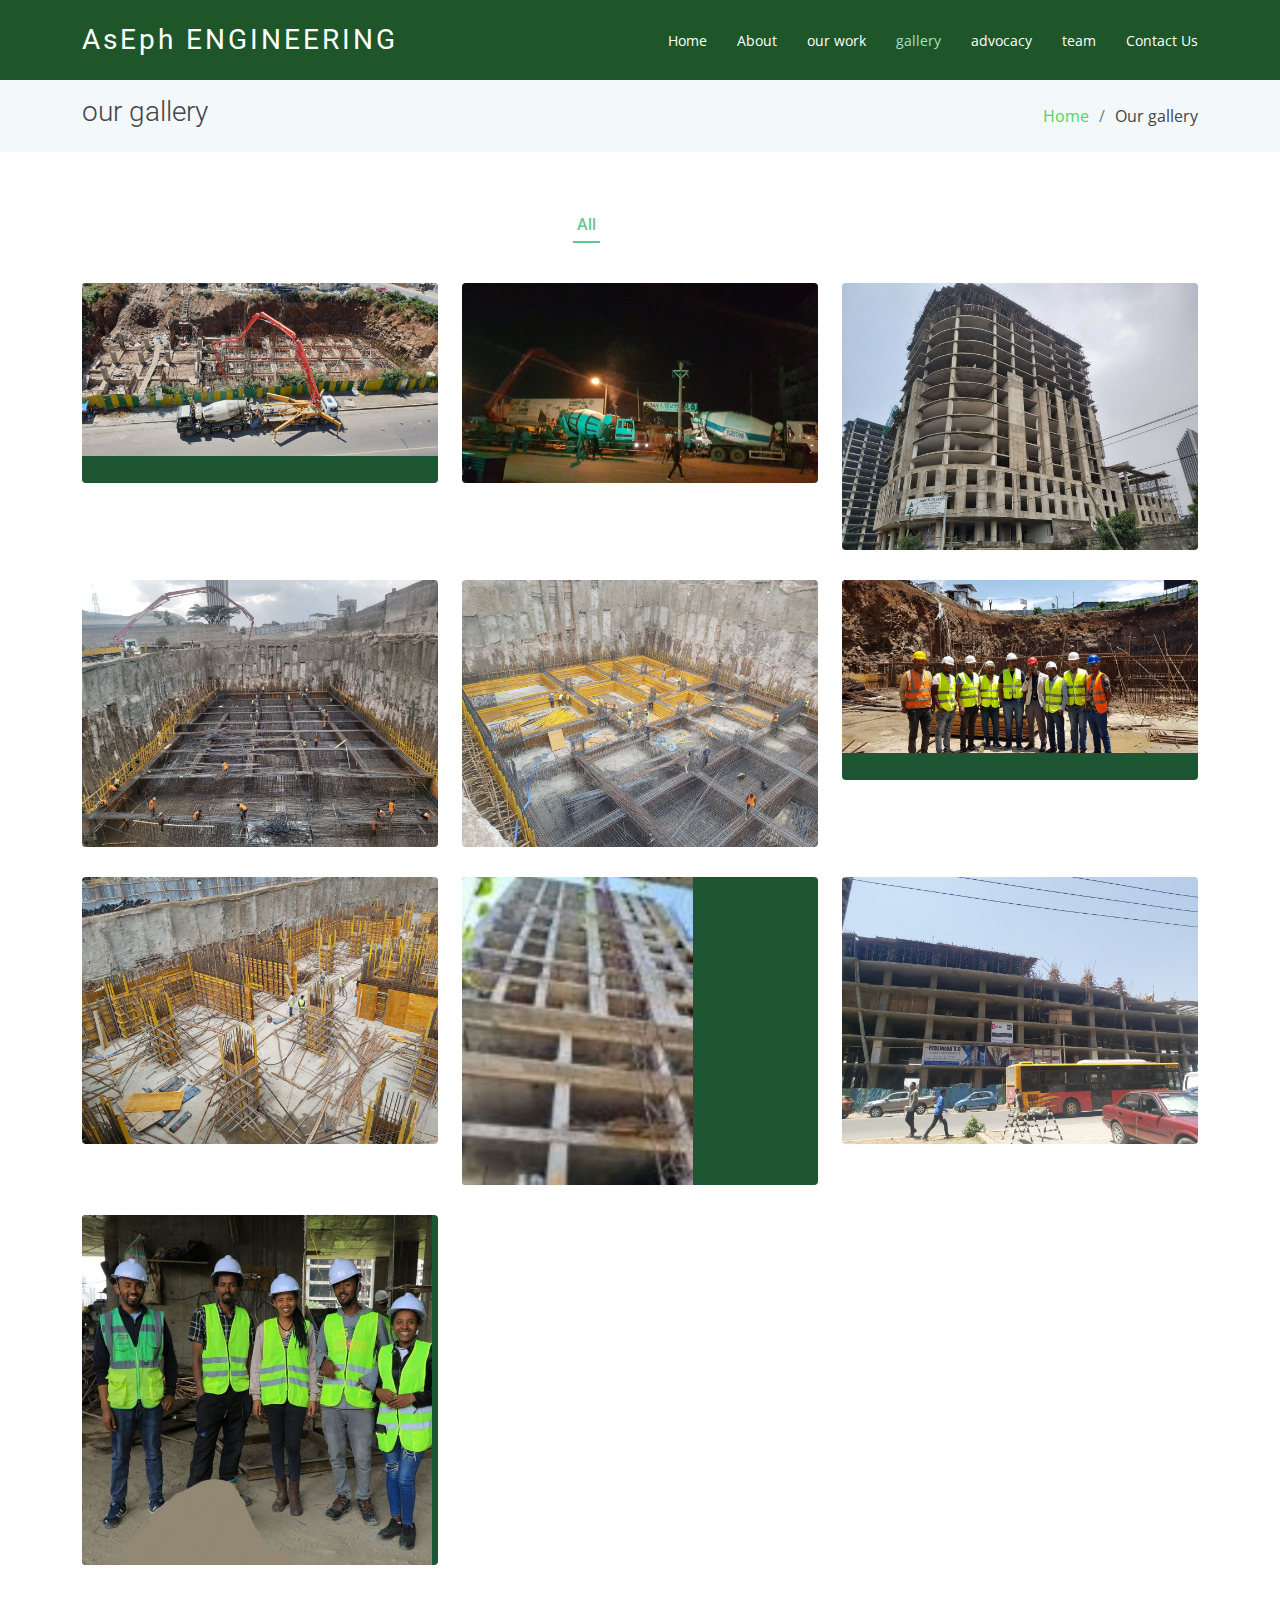
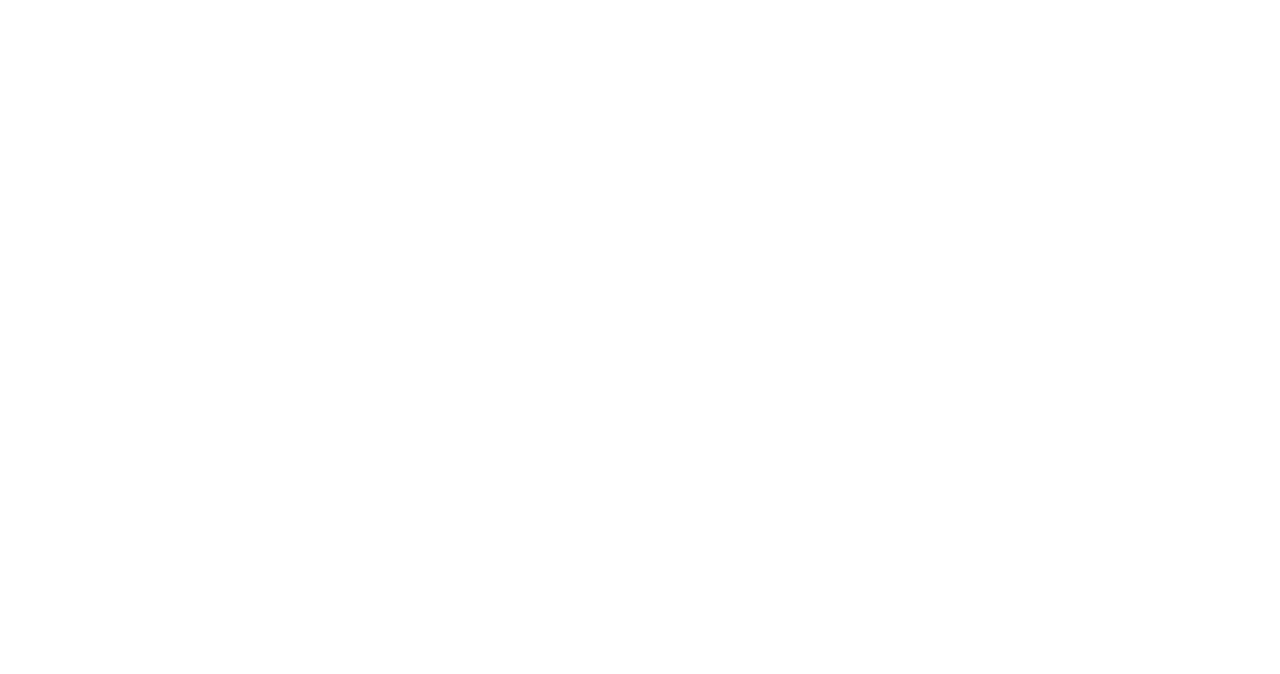
<file: portfolio.html>
<!DOCTYPE html>
<html lang="en">

<head>
  <meta charset="utf-8">
  <meta content="width=device-width, initial-scale=1.0" name="viewport">

  <title>asephengineering.com</title>
  <meta content="" name="description">
  <meta content="" name="keywords">

  <!-- Favicons -->
  <link href="assets/img/favicon.png" rel="icon">
  <link href="assets/img/apple-touch-icon.png" rel="apple-touch-icon">

  <!-- Google Fonts -->
  <link href="https://fonts.googleapis.com/css?family=Open+Sans:300,300i,400,400i,600,600i,700,700i|Roboto:300,300i,400,400i,500,500i,700,700i&display=swap" rel="stylesheet">

  <!-- Vendor CSS Files -->
  <link href="assets/vendor/animate.css/animate.min.css" rel="stylesheet">
  <link href="assets/vendor/aos/aos.css" rel="stylesheet">
  <link href="assets/vendor/bootstrap/css/bootstrap.min.css" rel="stylesheet">
  <link href="assets/vendor/bootstrap-icons/bootstrap-icons.css" rel="stylesheet">
  <link href="assets/vendor/boxicons/css/boxicons.min.css" rel="stylesheet">
  <link href="assets/vendor/glightbox/css/glightbox.min.css" rel="stylesheet">
  <link href="assets/vendor/swiper/swiper-bundle.min.css" rel="stylesheet">

  <!-- Template Main CSS File -->
  <link href="assets/css/style.css" rel="stylesheet">

  <!-- =======================================================
  * Template Name: Moderna
  * Updated: Sep 18 2023 with Bootstrap v5.3.2
  * Template URL: https://bootstrapmade.com/free-bootstrap-template-corporate-moderna/
  * Author: BootstrapMade.com
  * License: https://bootstrapmade.com/license/
  ======================================================== -->
</head>

<body>

  <!-- ======= Header ======= -->
  <header id="header" class="fixed-top d-flex align-items-center ">
    <div class="container d-flex justify-content-between align-items-center">

      <div class="logo">
        <style>
          .text-light a span {
            text-transform: none;
          }
        </style>
        
        <h1 class="text-light">
          <a href="index.html"><span>AsEph ENGINEERING</span></a>
        </h1>
        <!-- Uncomment below if you prefer to use an image logo -->
        <!-- <a href="index.html"><img src="assets/img/logo.png" alt="" class="img-fluid"></a>-->
      </div>

      <nav id="navbar" class="navbar">
        <ul>
          <li><a class="" href="index.html">Home</a></li>
          <li><a href="about.html">About</a></li>
          <li><a href="services.html">our work</a></li>
          <li><a class="active" href="portfolio.html">gallery</a></li>
          <li><a href="team.html">advocacy</a></li>
          <li><a href="blog.html">team</a></li>
         

          <li><a href="contact.html">Contact Us</a></li>
        </ul>
        <i class="bi bi-list mobile-nav-toggle"></i>
      </nav><!-- .navbar -->

    </div>
  </header><!-- End Header -->

  <main id="main">

    <!-- ======= Our Portfolio Section ======= -->
    <section class="breadcrumbs">
      <div class="container">

        <div class="d-flex justify-content-between align-items-center">
          <h2> our gallery</h2>
          <ol>
            <li><a href="index.html">Home</a></li>
            <li>Our gallery</li>
          </ol>
        </div>

      </div>
    </section><!-- End Our Portfolio Section -->

    <!-- ======= Portfolio Section ======= -->
    <section class="portfolio">
      <div class="container">

        <div class="row">
          <div class="col-lg-12">
            <ul id="portfolio-flters">
              <li data-filter="*" class="filter-active">All</li>
              <li data-filter=".filter-app"></li>
              <li data-filter=".filter-card"></li>
              <li data-filter=".filter-web"></li>
            </ul>
          </div>
        </div>

        <div class="row portfolio-container" data-aos="fade-up" data-aos-easing="ease-in-out" data-aos-duration="500">

          <div class="col-lg-4 col-md-6 portfolio-wrap filter-app">
            <div class="portfolio-item">
              <img src="assets/img/j.jpg"  height="50"  class="img-fluid" alt="">
              <div class="portfolio-info">
                <h3></h3>
                <div>
                  <a href="assets/img/.jpg" data-gallery="portfolioGallery" class="portfolio-lightbox" title="FEDENGUA MELSO MALMAT MISED USE BUILDING"><i class=""></i></a>
                  <a href="portfolio-details.html" title="FEDENGUA"><i class=""></i></a>
                </div>
              </div>
            </div>
          </div>

          <div class="col-lg-4 col-md-6 portfolio-wrap filter-web">
            <div class="portfolio-item">
              <img src="assets/img/i.jpg" height="200" class="img-fluid" alt="">
              <div class="portfolio-info">
                <h3></h3>
                <div>
                  <a href="assets/img/portfolio/portfolio-2.jpg" data-gallery="portfolioGallery" class="portfolio-lightbox" title="alex"><i class=""></i></a>
                  <a href="portfolio-details.html" title="Portfolio Details"><i class=""></i></a>
                </div>
              </div>
            </div>
          </div>

          <div class="col-lg-4 col-md-6 portfolio-wrap filter-app">
            <div class="portfolio-item">
              <img src="assets/img/g.jpg" class="img-fluid" alt="">
              <div class="portfolio-info">
                <h3></h3>
                <div>
                  <a href="assets/img/portfolio/portfolio-3.jpg" data-gallery="portfolioGallery" class="portfolio-lightbox" title="App 2"><i class=""></i></a>
                  <a href="portfolio-details.html" title="Portfolio Details"><i class=""></i></a>
                </div>
              </div>
            </div>
          </div>

          <div class="col-lg-4 col-md-6 portfolio-wrap filter-card">
            <div class="portfolio-item">
              <img src="assets/img/e.jpg" class="img-fluid" alt="" style="width:auto; height: 200;">
              <div class="portfolio-info">
                <h3></h3>
                <div>
                  <a href="assets/img/portfolio/portfolio-4.jpg" data-gallery="portfolioGallery" class="portfolio-lightbox" title="Card 2"><i class=""></i></a>
                  <a href="portfolio-details.html" title="Portfolio Details"><i class=""></i></a>
                </div>
              </div>
            </div>
          </div>

          <div class="col-lg-4 col-md-6 portfolio-wrap filter-web">
            <div class="portfolio-item">
              <img src="assets/img/d.jpg" class="img-fluid" alt="">
              <div class="portfolio-info">
                <h3></h3>
                <div>
                  <a href="assets/img/portfolio/portfolio-5.jpg" data-gallery="portfolioGallery" class="portfolio-lightbox" title="Web 2"><i class=""></i></a>
                  <a href="portfolio-details.html" title="Portfolio Details"><i class=""></i></a>
                </div>
              </div>
            </div>
          </div>

          <div class="col-lg-4 col-md-6 portfolio-wrap filter-app">
            <div class="portfolio-item">
              <img src="assets/img/h.jpg" class="img-fluid" alt="">
              <div class="portfolio-info">
                <h3></h3>
                <div>
                  <a href="assets/img/portfolio/portfolio-6.jpg" data-gallery="portfolioGallery" class="portfolio-lightbox" title="App 3"><i class=""></i></a>
                  <a href="portfolio-details.html" title="Portfolio Details"><i class=""></i></a>
                </div>
              </div>
            </div>
          </div>

          <div class="col-lg-4 col-md-6 portfolio-wrap filter-card">
            <div class="portfolio-item">
              <img src="assets/img/b.jpg" class="img-fluid" alt="" style="width:4000px; height: auto;">
              <div class="portfolio-info">
                <h3></h3>
                <div>
                  <a href="assets/img/portfolio/portfolio-7.jpg" data-gallery="portfolioGallery" class="portfolio-lightbox" title="Card 1"><i class=""></i></a>
                  <a href="portfolio-details.html" title="Portfolio Details"><i class=""></i></a>
                </div>
              </div>
            </div>
          </div>

          <div class="col-lg-4 col-md-6 portfolio-wrap filter-card">
            <div class="portfolio-item">
              <img src="assets/img/a.jpg" class="img-fluid" alt="" style="width: 65%; height:10%;">
              
             
              <div class="portfolio-info">
                <h3></h3>
                <div>
                  <a href="assets/img/portfolio/portfolio-8.jpg" data-gallery="portfolioGallery" class="portfolio-lightbox" title="Card 3"><i class=""></i></a>
                  <a href="portfolio-details.html" title="Portfolio Details"><i class=""></i></a>
                </div>
              </div>
            </div>
          </div>

          <div class="col-lg-4 col-md-6 portfolio-wrap filter-web">
            <div class="portfolio-item">
              <img src="assets/img/c.jpg" class="img-fluid" alt="">
              <div class="portfolio-info">
                <h3></h3>
                <div>
                  <a href="assets/img/portfolio/portfolio-9.jpg" data-gallery="portfolioGallery" class="portfolio-lightbox" title="Web 1"><i class=""></i></a>
                  <a href="portfolio-details.html" title="Portfolio Details"><i class=""></i></a>
                </div>
              </div>
            </div>
          </div>


          <div class="col-lg-4 col-md-6 portfolio-wrap filter-web">
            <div class="portfolio-item">
              <img src="assets/img/k.jpg" class="img-fluid" alt="" style="width:350px; height: auto;">
              <div class="portfolio-info">
                <h3></h3>
                <div>
                  <a href="assets/img/portfolio/portfolio-9.jpg" data-gallery="portfolioGallery" class="portfolio-lightbox" title="Web 1"><i class=""></i></a>
                  <a href="portfolio-details.html" title="Portfolio Details"><i class=""></i></a>
                </div>
              </div>
            </div>
          </div>

        </div>

      </div>
    </section><!-- End Portfolio Section -->

  </main><!-- End #main -->

 
  <!-- ======= Footer ======= -->
  <footer id="footer" data-aos="fade-up" data-aos-easing="ease-in-out" data-aos-duration="500">

    
    <div class="footer-top">
      <div class="container">
        <div class="row">

          <div class="col-lg-3 col-md-6 footer-links">
            <h4>Useful Links</h4>
            <ul>
              <li><i class="bx bx-chevron-right"></i> <a href="#">Home</a></li>
              <li><i class="bx bx-chevron-right"></i> <a href="#">About us</a></li>
              <li><i class="bx bx-chevron-right"></i> <a href="#">Advocacy</a></li>
              <li><i class="bx bx-chevron-right"></i> <a href="#">our work</a></li>
              <li><i class="bx bx-chevron-right"></i> <a href="#">contact us</a></li>
            </ul>
          </div>

          <div class="col-lg-3 col-md-6 footer-links">
            <h4>Our Services</h4>
            <ul>
              <li><i class="bx bx-chevron-right"></i> <a href="#">General Construction</a></li>
              <li><i class="bx bx-chevron-right"></i> <a href="#">Renovation and Remodeling</a></li>
              <li><i class="bx bx-chevron-right"></i> <a href="#">Design-Build Services</a></li>
              <li><i class="bx bx-chevron-right"></i> <a href="#">specialty Services</a></li>
            </ul>
          </div>

          <div class="col-lg-3 col-md-6 footer-contact">
            <h4>Contact Us</h4>
            <p>
              Megenaga 24 kebele to Jakros road GB building 
Addis Ababa,ETHIOPIA<br>
              <strong>Phone:</strong> Tel: +251 116 67 57 67/68<br>
               +251 911 2434 35
              <br>
              <strong>Email:</strong><br>
              as_eph@yahoo.com<br>asephengineering@gmail.com
            </p>

          </div>

          <div class="col-lg-3 col-md-6 footer-info">
            <h3>About AsEph</h3>
            <p>AsEph Engineering has many years of experience in the Building Construction trade, and provides the complete building service to clients throughout the Country and is reliable and is use to meeting deadlines, providing quality and high standards of work, whilst also being competitive.</p>
            <div class="social-links mt-3">
              <a href="#" class="twitter"><i class="bx bxl-twitter"></i></a>
              <a href="#" class="facebook"><i class="bx bxl-facebook"></i></a>
              <a href="#" class="instagram"><i class="bx bxl-instagram"></i></a>
              <a href="#" class="linkedin"><i class="bx bxl-linkedin"></i></a>
            </div>
          </div>

        </div>
      </div>
    </div>

    <div class="container">
      <div class="copyright">
        &copy; Copyright <strong><span>2023</span></strong>. All Rights Reserved
      </div>
      <div class="credits">
        <!-- All the links in the footer should remain intact. -->
        <!-- You can delete the links only if you purchased the pro version. -->
        <!-- Licensing information: https://bootstrapmade.com/license/ -->
        <!-- Purchase the pro version with working PHP/AJAX contact form: https://bootstrapmade.com/free-bootstrap-template-corporate-moderna/ -->
        Designed by <a href="https://bootstrapmade.com/">Agegnehu Yelib</a>
      </div>
    </div>
  </footer><!-- End Footer -->
  <a href="#" class="back-to-top d-flex align-items-center justify-content-center"><i class="bi bi-arrow-up-short"></i></a>

  <!-- Vendor JS Files -->
  <script src="assets/vendor/purecounter/purecounter_vanilla.js"></script>
  <script src="assets/vendor/aos/aos.js"></script>
  <script src="assets/vendor/bootstrap/js/bootstrap.bundle.min.js"></script>
  <script src="assets/vendor/glightbox/js/glightbox.min.js"></script>
  <script src="assets/vendor/isotope-layout/isotope.pkgd.min.js"></script>
  <script src="assets/vendor/swiper/swiper-bundle.min.js"></script>
  <script src="assets/vendor/waypoints/noframework.waypoints.js"></script>
  <script src="assets/vendor/php-email-form/validate.js"></script>

  <!-- Template Main JS File -->
  <script src="assets/js/main.js"></script>

</body>

</html>
</file>
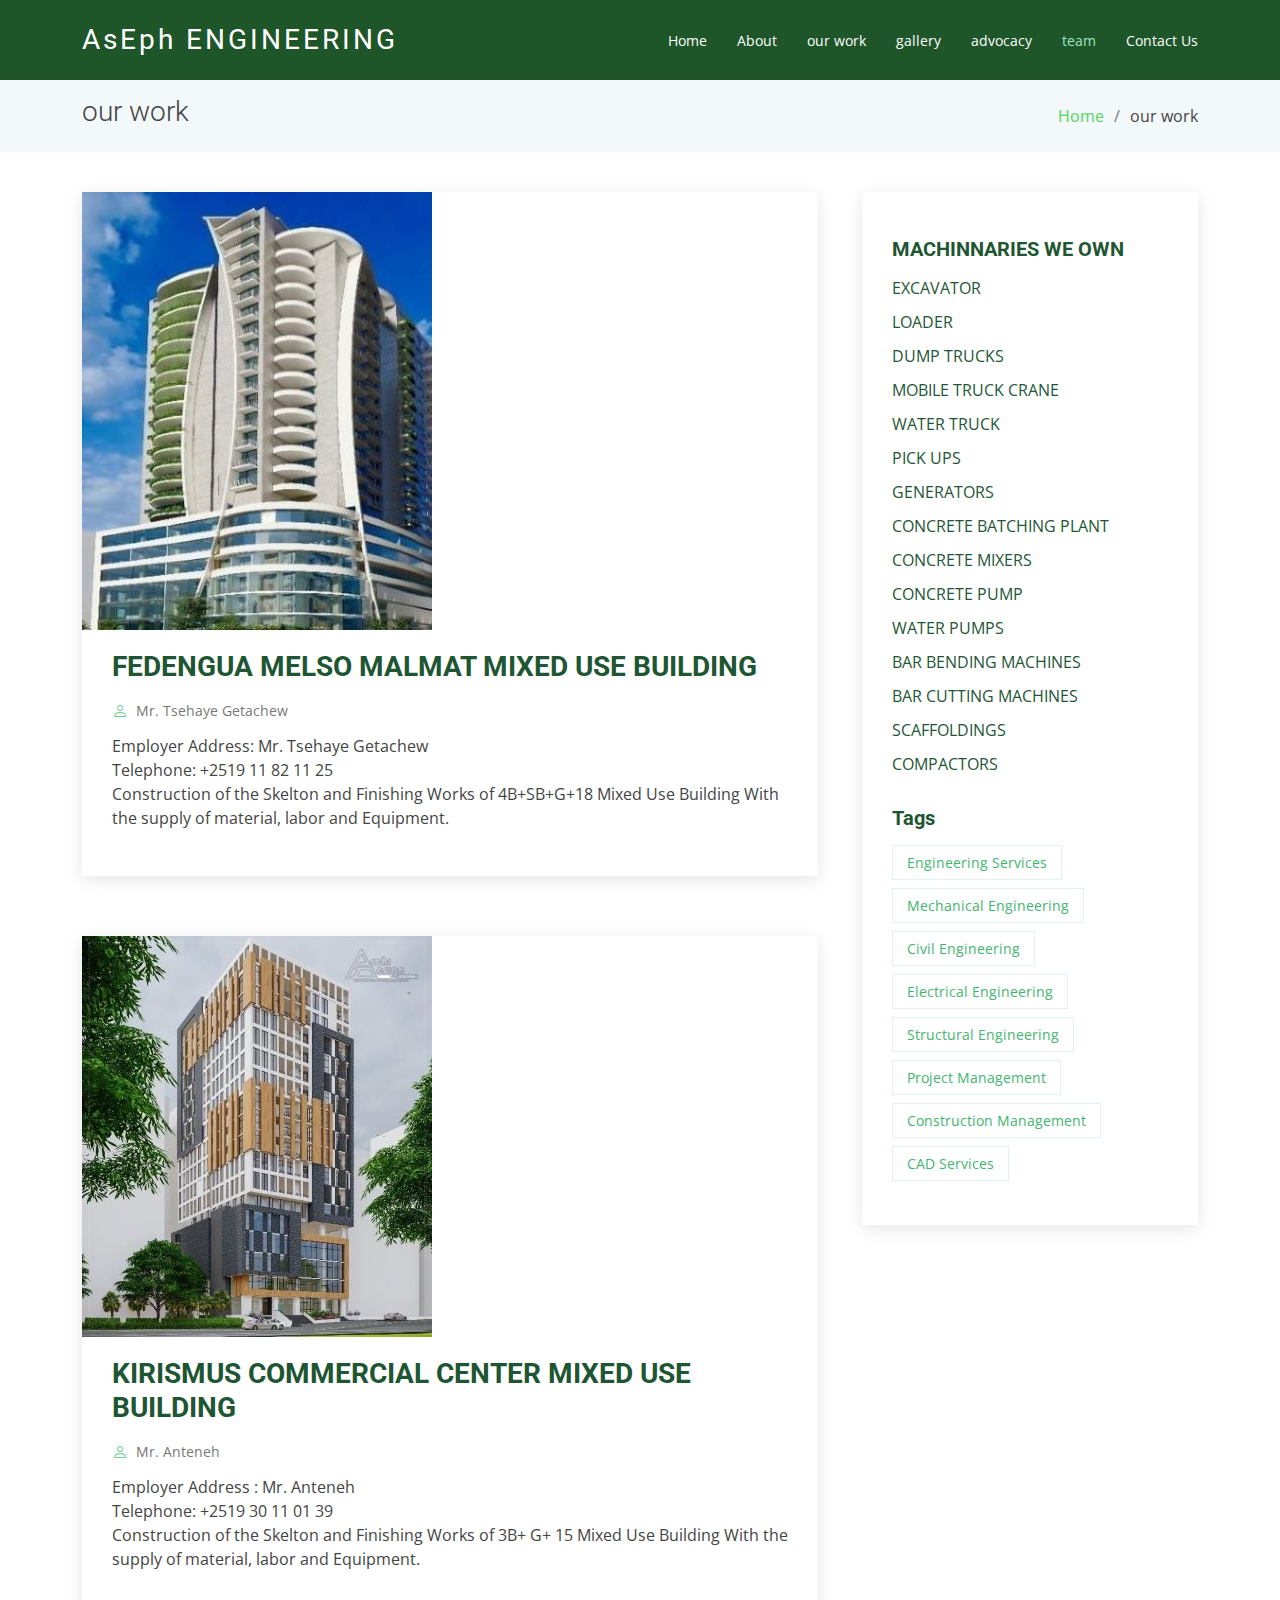
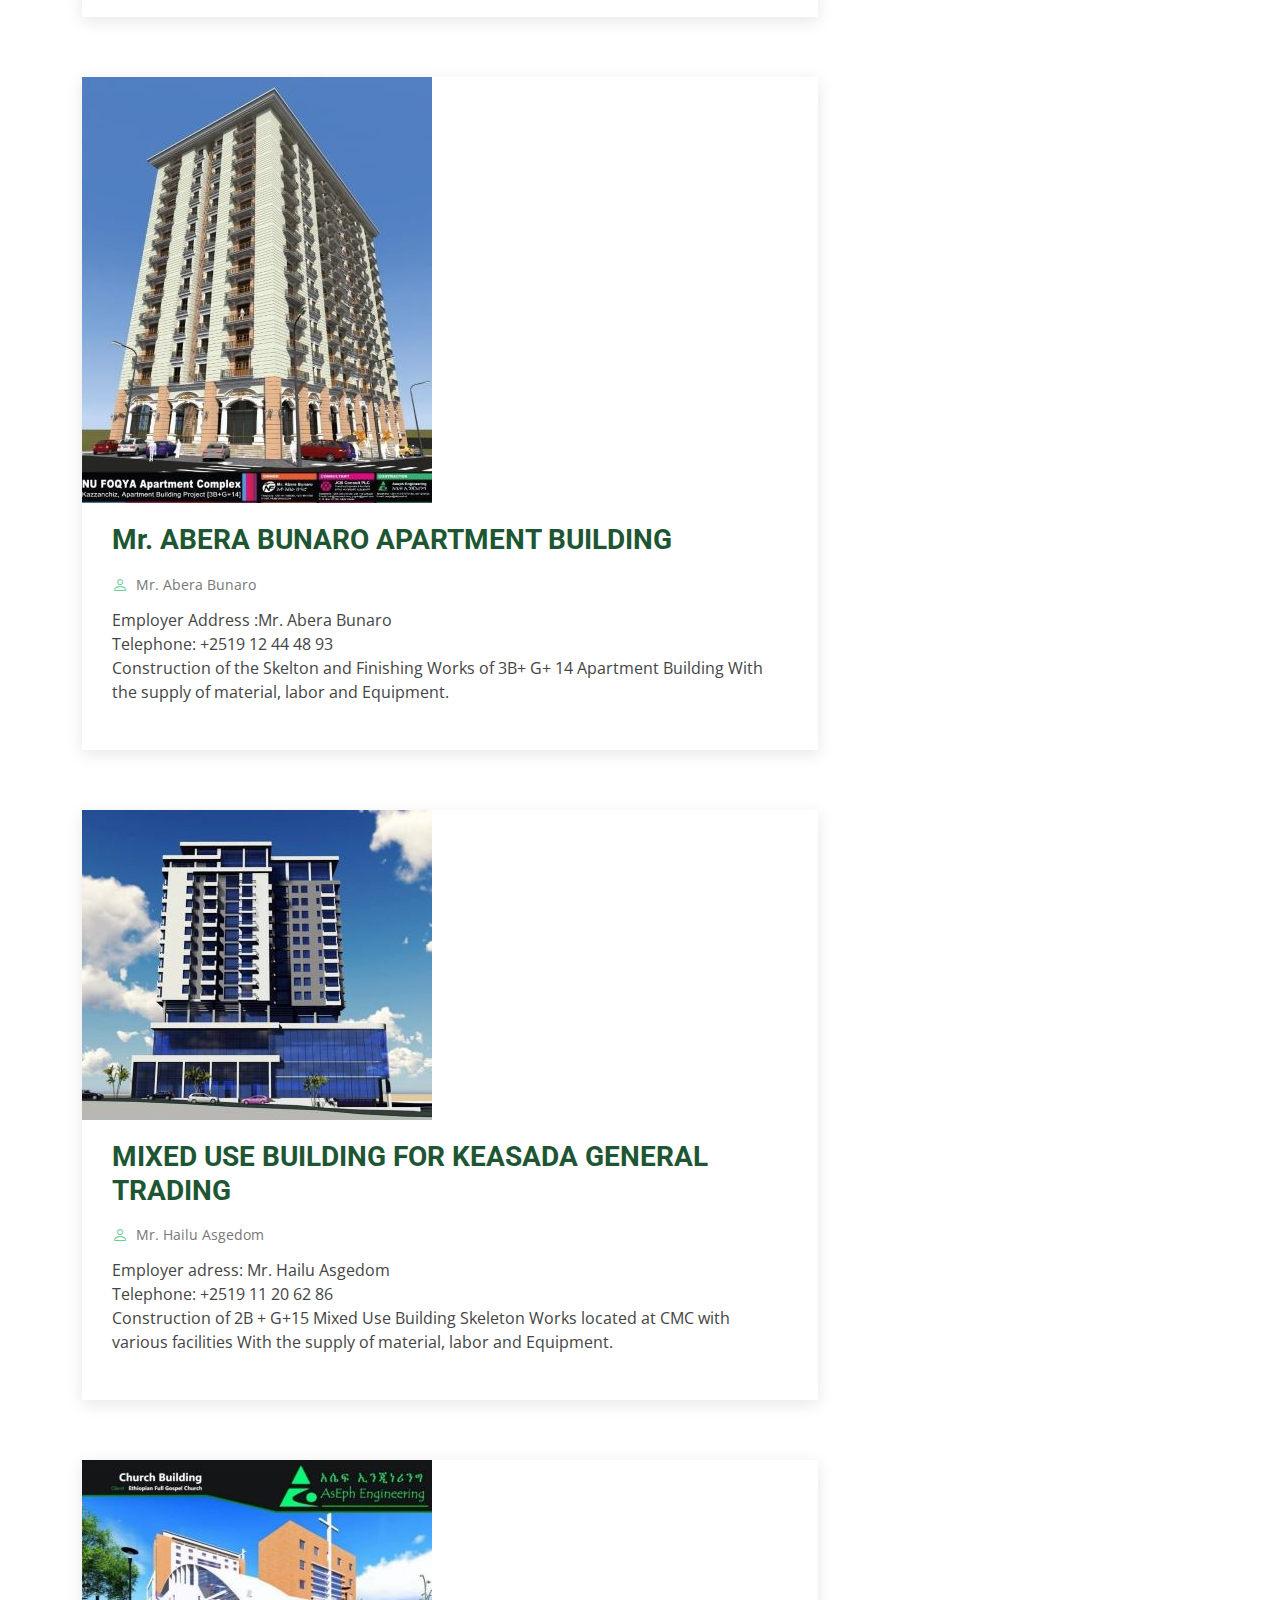
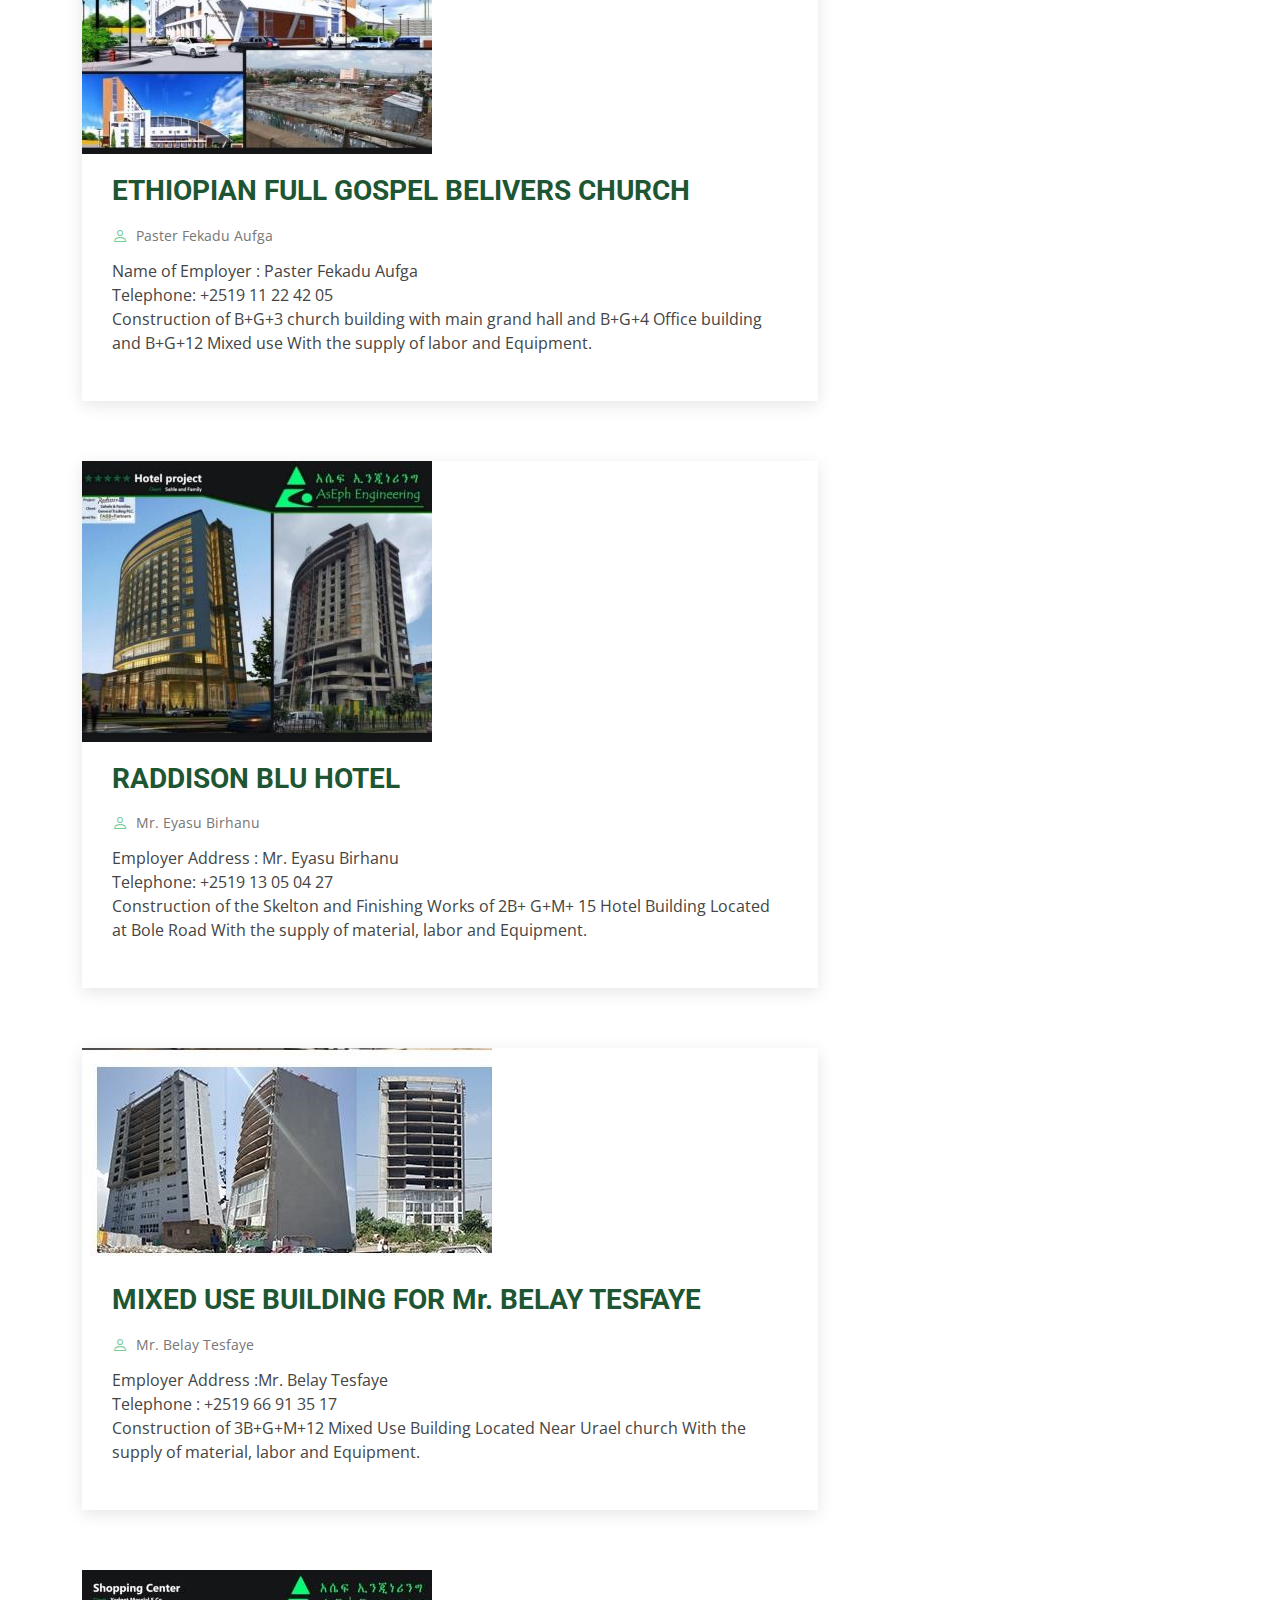
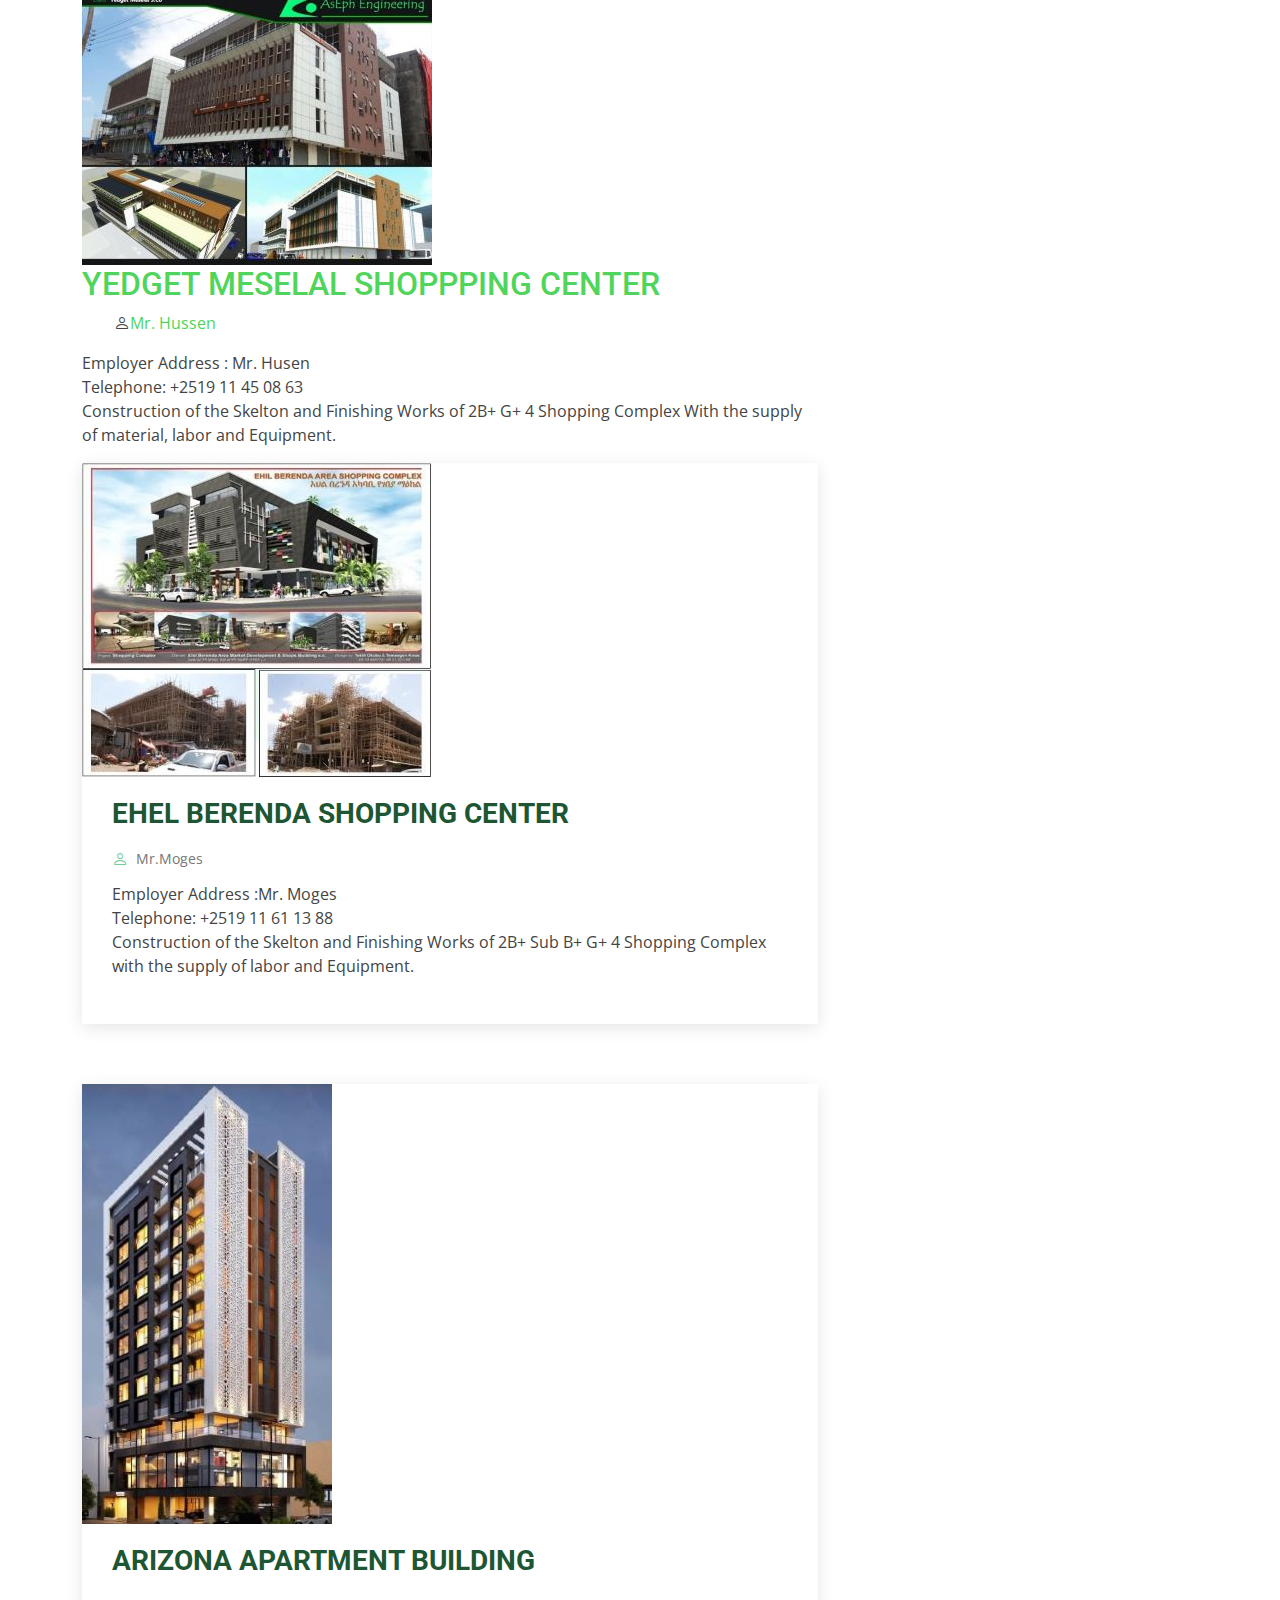
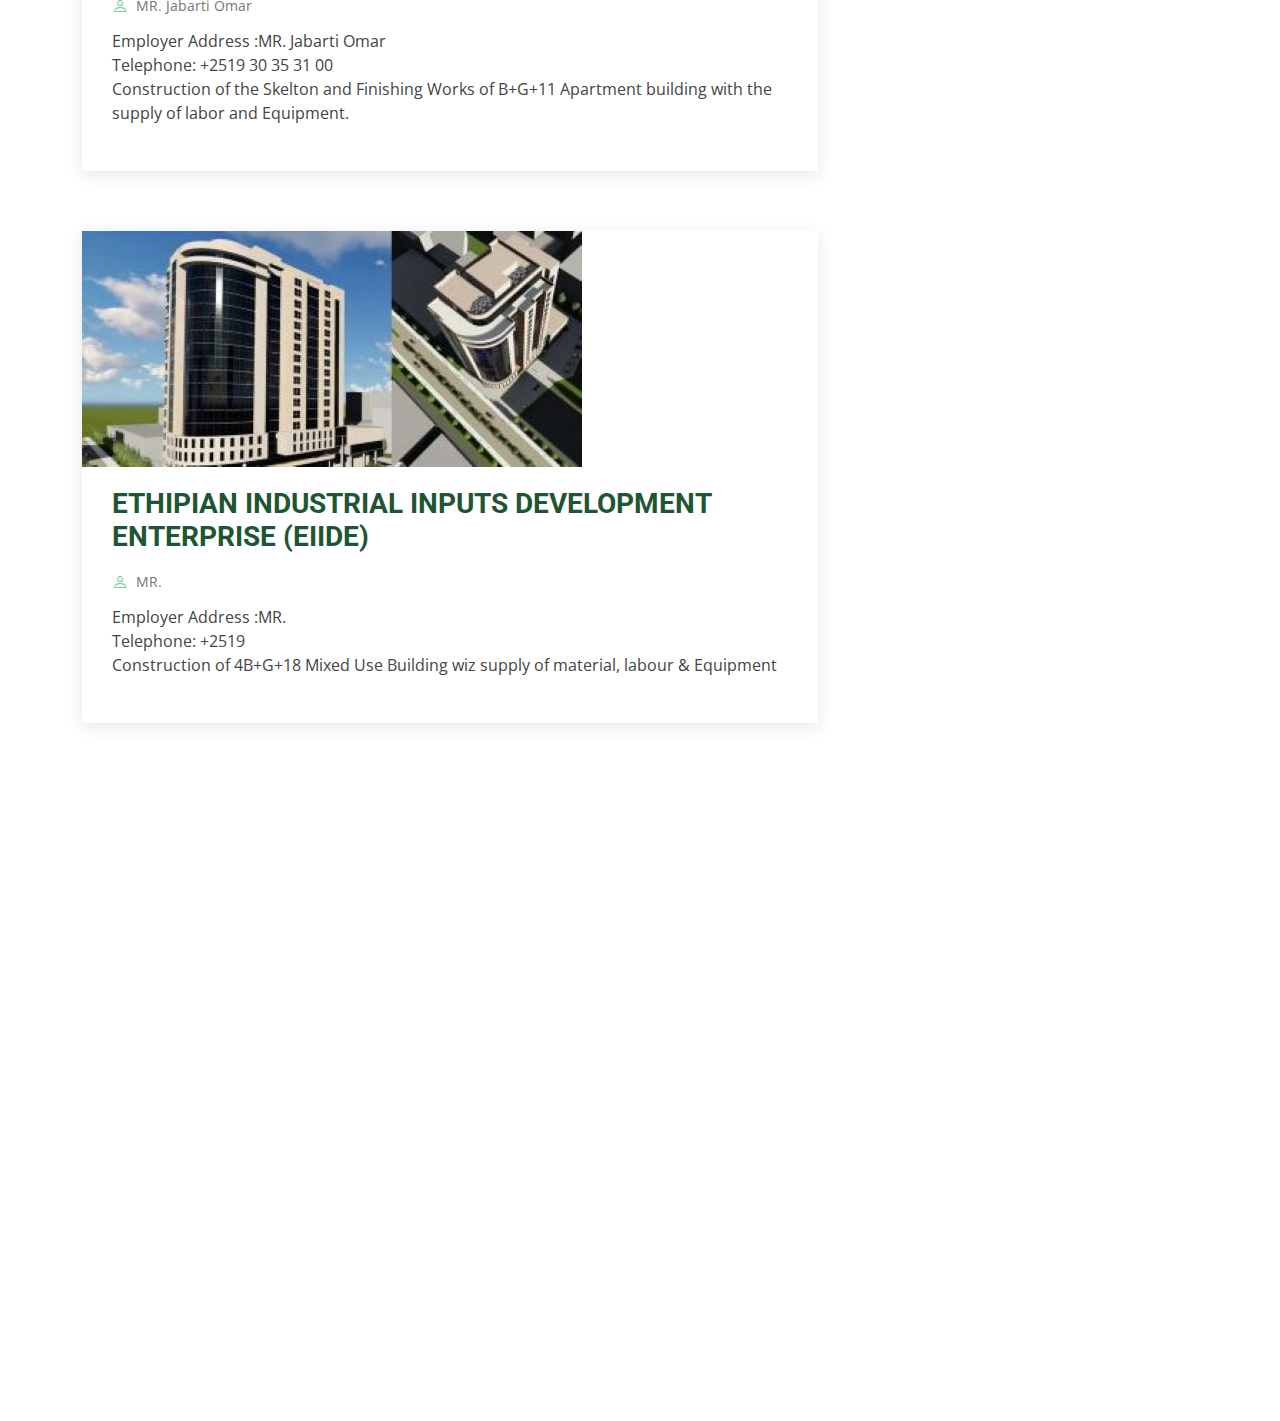
<file: services.html>
<!DOCTYPE html>
<html lang="en">

<head>
  <meta charset="utf-8">
  <meta content="width=device-width, initial-scale=1.0" name="viewport">

  <title>asephengineering.com</title>
  <meta content="" name="description">
  <meta content="" name="keywords">

  <!-- Favicons -->
  <link href="assets/img/favicon.png" rel="icon">
  <link href="assets/img/apple-touch-icon.png" rel="apple-touch-icon">

  <!-- Google Fonts -->
  <link href="https://fonts.googleapis.com/css?family=Open+Sans:300,300i,400,400i,600,600i,700,700i|Roboto:300,300i,400,400i,500,500i,700,700i&display=swap" rel="stylesheet">

  <!-- Vendor CSS Files -->
  <link href="assets/vendor/animate.css/animate.min.css" rel="stylesheet">
  <link href="assets/vendor/aos/aos.css" rel="stylesheet">
  <link href="assets/vendor/bootstrap/css/bootstrap.min.css" rel="stylesheet">
  <link href="assets/vendor/bootstrap-icons/bootstrap-icons.css" rel="stylesheet">
  <link href="assets/vendor/boxicons/css/boxicons.min.css" rel="stylesheet">
  <link href="assets/vendor/glightbox/css/glightbox.min.css" rel="stylesheet">
  <link href="assets/vendor/swiper/swiper-bundle.min.css" rel="stylesheet">

  <!-- Template Main CSS File -->
  <link href="assets/css/style.css" rel="stylesheet">

  <!-- =======================================================
  * Template Name: Moderna
  * Updated: Sep 18 2023 with Bootstrap v5.3.2
  * Template URL: https://bootstrapmade.com/free-bootstrap-template-corporate-moderna/
  * Author: BootstrapMade.com
  * License: https://bootstrapmade.com/license/
  ======================================================== -->
</head>

<body>

  <!-- ======= Header ======= -->
  <header id="header" class="fixed-top d-flex align-items-center ">
    <div class="container d-flex justify-content-between align-items-center">

      <div class="logo">
        <style>
          .text-light a span {
            text-transform: none;
          }
        </style>
        
        <h1 class="text-light">
          <a href="index.html"><span>AsEph ENGINEERING</span></a>
        </h1>
        <!-- Uncomment below if you prefer to use an image logo -->
        <!-- <a href="index.html"><img src="assets/img/logo.png" alt="" class="img-fluid"></a>-->
      </div>

      <nav id="navbar" class="navbar">
        <ul>
          <li><a class="" href="index.html">Home</a></li>
          <li><a href="about.html">About</a></li>
          <li><a href="services.html">our work</a></li>
          <li><a href="portfolio.html">gallery</a></li>
          <li><a href="team.html">advocacy</a></li>
          <li><a class="active" href="blog.html">team</a></li>
         
          <li><a href="contact.html">Contact Us</a></li>
        </ul>
        <i class="bi bi-list mobile-nav-toggle"></i>
      </nav><!-- .navbar -->

    </div>
  </header><!-- End Header -->

  <main id="main">

    <!-- ======= Blog Section ======= -->
    <section class="breadcrumbs">
      <div class="container">

        <div class="d-flex justify-content-between align-items-center">
          <h2>our work</h2>

          <ol>
            <li><a href="index.html">Home</a></li>
            <li>our work</li>
          </ol>
        </div>

      </div>
    </section><!-- End Blog Section -->

    <!-- ======= Blog Section ======= -->
    <section id="blog" class="blog">
      <div class="container" data-aos="fade-up">

        <div class="row">

          <div class="col-lg-8 entries">

            <article class="entry">

              <div class="entry-img">
                <img src="assets/img/blog/1.jpg" alt="" class="img-fluid">
              </div>

              <h2 class="entry-title">
                <a href="blog-single.html">FEDENGUA MELSO MALMAT MIXED USE BUILDING</a>
              </h2>

              <div class="entry-meta">
                <ul>
                  <li class="d-flex align-items-center"><i class="bi bi-person"></i> <a href="blog-single.html">Mr. Tsehaye Getachew  </a></li>
                  <li class="d-flex align-items-center"><i class=""></i> <a href="blog-single.html"></a></li>
                </ul>
              </div>

              <div class="entry-content">
                <p>
                  Employer Address: Mr. Tsehaye Getachew
                  <br> Telephone: +2519 11 82 11 25
                  <br>  Construction of the Skelton and Finishing Works of 4B+SB+G+18  Mixed Use Building With the supply of material, labor and Equipment. </p>
                <div class="read-more">
                  
                </div>
              </div>

            </article><!-- End blog entry -->

            <article class="entry">

              <div class="entry-img">
                <img src="assets/img/blog/2.jpg" alt="" class="img-fluid">
              </div>

              <h2 class="entry-title">
                <a href="blog-single.html">KIRISMUS COMMERCIAL CENTER MIXED USE BUILDING</a>
              </h2>

              <div class="entry-meta">
                <ul>
                  <li class="d-flex align-items-center"><i class="bi bi-person"></i> <a href="blog-single.html">Mr. Anteneh</a></li>
                  <li class="d-flex align-items-center"><i class="b"></i> <a href="blog-single.html"></a></li>
                </ul>
              </div>

              <div class="entry-content">
                <p>Employer Address : Mr. Anteneh <br> Telephone: +2519 30 11 01 39 <br>Construction of the Skelton and Finishing Works of 3B+ G+ 15 Mixed Use Building With the supply of material, labor and Equipment.
                  </p>
                <div class="read-more">
                  
              </div>

            </article><!-- End blog entry -->

            <article class="entry">

              <div class="entry-img">
                <img src="assets/img/blog/3.jpg" alt="" class="img-fluid">
              </div>

              <h2 class="entry-title">
                <a href="blog-single.html">Mr. ABERA BUNARO APARTMENT BUILDING</a>
              </h2>

              <div class="entry-meta">
                <ul>
                  <li class="d-flex align-items-center"><i class="bi bi-person"></i> <a href="blog-single.html">Mr. Abera Bunaro</a></li>
                  <li class="d-flex align-items-center"><i class=""></i> <a href="blog-single.html"></a></li>
                </ul>
              </div>

              <div class="entry-content">
                <p>
                  Employer Address :Mr. Abera Bunaro <br>Telephone: +2519 12 44 48 93<br> Construction of the Skelton and Finishing Works of 3B+ G+ 14 Apartment Building With the supply of material, labor and Equipment.</p>
                <div class="read-more">
                 
              </div>

            </article><!-- End blog entry -->

            <article class="entry">

              <div class="entry-img">
                <img src="assets/img/blog/4.jpg" alt="" class="img-fluid">
              </div>

              <h2 class="entry-title">
                <a href="blog-single.html">MIXED USE BUILDING FOR KEASADA GENERAL TRADING</a>
              </h2>

              <div class="entry-meta">
                <ul>
                  <li class="d-flex align-items-center"><i class="bi bi-person"></i> <a href="blog-single.html"> Mr. Hailu Asgedom</a></li>
                  <li class="d-flex align-items-center"><i class=""></i> <a href="blog-single.html"></a></li>
                </ul>
              </div>

              <div class="entry-content">
                <p>
                  Employer adress: Mr. Hailu Asgedom <br> Telephone: +2519 11 20 62 86 <br>Construction of 2B + G+15 Mixed Use Building Skeleton Works located at CMC with various facilities With the supply of material, labor and Equipment. </p>
                <div class="read-more">
                  
                </div>
              </div>

            </article><!-- End blog entry -->


            

            <article class="entry">

              <div class="entry-img">
                <img src="assets/img/blog/5.jpg" alt="" class="img-fluid">
              </div>

              <h2 class="entry-title">
                <a href="blog-single.html">ETHIOPIAN FULL GOSPEL BELIVERS CHURCH</a>
              </h2>

              <div class="entry-meta">
                <ul>
                  <li class="d-flex align-items-center"><i class="bi bi-person"></i> <a href="blog-single.html">Paster Fekadu Aufga</a></li>
                  <li class="d-flex align-items-center"><i class=""></i> <a href="blog-single.html"></a></li>
                </ul>
              </div>

              <div class="entry-content">
                <p>
                  Name of Employer : Paster Fekadu Aufga <br>Telephone: +2519 11 22 42 05 <br> Construction of B+G+3 church building with main grand hall and B+G+4 Office building and B+G+12 Mixed use  With the supply of  labor and Equipment.<div class="read-more">
                  
                </div>
              </div>

            </article><!-- End blog entry -->


            <article class="entry">

              <div class="entry-img">
                <img src="assets/img/blog/6.jpg" alt="" class="img-fluid">
              </div>

              <h2 class="entry-title">
                <a href="blog-single.html">RADDISON BLU HOTEL</a>
              </h2>

              <div class="entry-meta">
                <ul>
                  <li class="d-flex align-items-center"><i class="bi bi-person"></i> <a href="blog-single.html">Mr. Eyasu Birhanu </a></li>
                  <li class="d-flex align-items-center"><i class=""></i> <a href="blog-single.html"></a></li>
                </ul>
              </div>

              <div class="entry-content">
                <p>
                  Employer Address : Mr. Eyasu Birhanu<br> Telephone: +2519 13 05 04 27<br>Construction of the Skelton and Finishing Works of 2B+ G+M+ 15 Hotel Building Located at Bole Road With the supply of material, labor and Equipment.<div class="read-more">
                  
                </div>
              </div>

            </article><!-- End blog entry -->

           
            </article><!-- End blog entry -->
            <article class="entry">

              <div class="entry-img">
                <img src="assets/img/blog/7.jpg" alt="" class="img-fluid">
              </div>

              <h2 class="entry-title">
                <a href="blog-single.html">MIXED USE BUILDING FOR Mr. BELAY TESFAYE</a>
              </h2>

              <div class="entry-meta">
                <ul>
                  <li class="d-flex align-items-center"><i class="bi bi-person"></i> <a href="blog-single.html">Mr. Belay Tesfaye</a></li>
                  <li class="d-flex align-items-center"><i class=""></i> <a href="blog-single.html"></a></li>
                </ul>
              </div>

              <div class="entry-content">
                <p>
                  Employer Address :Mr. Belay Tesfaye<br>Telephone : +2519 66 91 35 17 <br> Construction of 3B+G+M+12 Mixed Use Building Located Near Urael church  With the supply of material, labor and Equipment.<div class="read-more">
                  
                </div>
              </div>

            </article><!-- End blog entry -->
            

            
 
              <div class="entry-img">
                <img src="assets/img/blog/8.jpg" alt="" class="img-fluid">
              </div>

              <h2 class="entry-title">
                <a href="blog-single.html">YEDGET MESELAL SHOPPPING CENTER</a>
              </h2>

              <div class="entry-meta">
                <ul>
                  <li class="d-flex align-items-center"><i class="bi bi-person"></i> <a href="blog-single.html">Mr. Hussen </a></li>
                  <li class="d-flex align-items-center"><i class=""></i> <a href="blog-single.html"></a></li>
                </ul>
              </div>

              <div class="entry-content">
                <p>
                  Employer Address : Mr. Husen <br>Telephone: +2519 11 45 08 63 <br>Construction of the Skelton and Finishing Works of 2B+ G+ 4 Shopping Complex With the supply of material, labor and Equipment.<div class="read-more">
                 
                </div>
              </div>

            </article><!-- End blog entry -->
            <article class="entry">

              <div class="entry-img">
                <img src="assets/img/blog/9.jpg" alt="" class="img-fluid">
              </div>

              <h2 class="entry-title">
                <a href="blog-single.html">EHEL BERENDA SHOPPING CENTER</a>
              </h2>

              <div class="entry-meta">
                <ul>
                  <li class="d-flex align-items-center"><i class="bi bi-person"></i> <a href="blog-single.html">Mr.Moges</a></li>
                  <li class="d-flex align-items-center"><i class=""></i> <a href="blog-single.html"></a></li>
                </ul>
              </div>

              <div class="entry-content">
                <p>
                  Employer Address :Mr. Moges <br>Telephone: +2519 11 61 13 88 <br>Construction of the Skelton and Finishing Works of 2B+ Sub B+ G+ 4 Shopping Complex with the supply of labor and Equipment.<div class="read-more">
                  
                </div>
              </div>

            </article><!-- End blog entry -->


            <article class="entry">

              <div class="entry-img">
                <img src="assets/img/ARIZONA.jpg" alt="" class="img-fluid">
              </div>

              <h2 class="entry-title">
                <a href="blog-single.html">ARIZONA  APARTMENT BUILDING</a>
              </h2>

              <div class="entry-meta">
                <ul>
                  <li class="d-flex align-items-center"><i class="bi bi-person"></i> <a href="blog-single.html">MR. Jabarti Omar</a></li>
                  <li class="d-flex align-items-center"><i class=""></i> <a href="blog-single.html"></a></li>
                </ul>
              </div>

              <div class="entry-content">
                <p>
                  Employer Address :MR. Jabarti Omar <br>Telephone: +2519 30 35 31 00 <br>Construction of the Skelton and Finishing Works of B+G+11 Apartment building with the supply of labor and Equipment.<div class="read-more">
                  
                </div>
              </div>

            </article><!-- End blog entry -->



            <article class="entry">

              <div class="entry-img">
                <img src="assets/img/demo yhen.jpg" alt="" class="img-fluid">
              </div>

              <h2 class="entry-title">
                <a href="blog-single.html">ETHIPIAN INDUSTRIAL INPUTS DEVELOPMENT ENTERPRISE (EIIDE)</a>
              </h2>

              <div class="entry-meta">
                <ul>
                  <li class="d-flex align-items-center"><i class="bi bi-person"></i> <a href="blog-single.html">MR.</a></li>
                  <li class="d-flex align-items-center"><i class=""></i> <a href="blog-single.html"></a></li>
                </ul>
              </div>

              <div class="entry-content">
                <p>
                  Employer Address :MR.  <br>Telephone: +2519  <br> Construction of 4B+G+18 Mixed Use Building wiz supply of material, labour & Equipment <div class="read-more">
                  
                </div>
              </div>

            </article><!-- End blog entry -->
            
            

            




           
          </div><!-- End blog entries list -->

          <div class="col-lg-4">

            <div class="sidebar">

              <h3 class="sidebar-title"></h3>
              <div class="">
                
              </div><!-- End sidebar search formn-->

              <h3 class="sidebar-title">MACHINNARIES WE OWN</h3>
              <div class="sidebar-item categories">
                <ul>
                  <li><a href="#">EXCAVATOR <span></span></a></li>
                  <li><a href="#">LOADER <span></span></a></li>
                  <li><a href="#">DUMP TRUCKS <span></span></a></li>
                  <li><a href="#">MOBILE TRUCK CRANE <span></span></a></li>
                  <li><a href="#">WATER TRUCK <span></span></a></li>
                  <li><a href="#">PICK UPS<span></span></a></li>
                  <li><a href="#">GENERATORS<span></span></a></li>
                  <li><a href="#">CONCRETE BATCHING PLANT<span></span></a></li>
                  <li><a href="#">CONCRETE MIXERS<span></span></a></li>
                  <li><a href="#">CONCRETE PUMP<span></span></a></li>
                  <li><a href="#">WATER PUMPS<span></span></a></li>
                  <li><a href="#">BAR BENDING MACHINES<span></span></a></li>
                  <li><a href="#">BAR CUTTING MACHINES<span></span></a></li>
                  <li><a href="#">SCAFFOLDINGS<span></span></a></li>
                  <li><a href="#">COMPACTORS<span></span></a></li>
                  
                </ul>
              </div><!-- End sidebar categories-->

              
              <h3 class="sidebar-title">Tags</h3>
              <div class="sidebar-item tags">
                <ul>
                  <li><a href="#">Engineering Services</a></li>
                  <li><a href="#">Mechanical Engineering</a></li>
                  <li><a href="#">Civil Engineering</a></li>
                  <li><a href="#">Electrical Engineering</a></li>
                  <li><a href="#">Structural Engineering</a></li>
                  <li><a href="#">Project Management</a></li>
                  <li><a href="#">Construction Management</a></li>
                  <li><a href="#">CAD Services</a></li
                 </ul>
              </div><!-- End sidebar tags-->

            </div><!-- End sidebar -->

          </div><!-- End blog sidebar -->

        </div>

      </div>
    </section><!-- End Blog Section -->

  </main><!-- End #main -->

   <!-- ======= Footer ======= -->
   <footer id="footer" data-aos="fade-up" data-aos-easing="ease-in-out" data-aos-duration="500">

    
    <div class="footer-top">
      <div class="container">
        <div class="row">

          <div class="col-lg-3 col-md-6 footer-links">
            <h4>Useful Links</h4>
            <ul>
              <li><i class="bx bx-chevron-right"></i> <a href="#">Home</a></li>
              <li><i class="bx bx-chevron-right"></i> <a href="#">About us</a></li>
              <li><i class="bx bx-chevron-right"></i> <a href="#">OUR WORK</a></li>
              <li><i class="bx bx-chevron-right"></i> <a href="#">our work</a></li>
              <li><i class="bx bx-chevron-right"></i> <a href="#">contact us</a></li>
            </ul>
          </div>

          <div class="col-lg-3 col-md-6 footer-links">
            <h4>Our Services</h4>
            <ul>
              <li><i class="bx bx-chevron-right"></i> <a href="#">General Construction</a></li>
              <li><i class="bx bx-chevron-right"></i> <a href="#">Renovation and Remodeling</a></li>
              <li><i class="bx bx-chevron-right"></i> <a href="#">Design-Build Services</a></li>
              <li><i class="bx bx-chevron-right"></i> <a href="#">specialty Services</a></li>
            </ul>
          </div>

          <div class="col-lg-3 col-md-6 footer-contact">
            <h4>Contact Us</h4>
            <p>
              Megenaga 24 kebele to Jakros road GB building 
              Addis Ababa,ETHIOPIA<br>
              <strong>Phone:</strong> Tel: +251 116 67 57 67/68<br>
               +251 911 2434 35
              <br>
              <strong>Email:</strong> <br>
              as_eph@yahoo.com<br>asephengineering@gmail.com
            </p>

          </div>

          <div class="col-lg-3 col-md-6 footer-info">
            <h3>About AsEph</h3>
            <p>AsEph Engineering has many years of experience in the Building Construction trade, and provides the complete building service to clients throughout the Country and is reliable and is use to meeting deadlines, providing quality and high standards of work, whilst also being competitive.</p>
            <div class="social-links mt-3">
              <a href="#" class="twitter"><i class="bx bxl-twitter"></i></a>
              <a href="#" class="facebook"><i class="bx bxl-facebook"></i></a>
              <a href="#" class="instagram"><i class="bx bxl-instagram"></i></a>
              <a href="#" class="linkedin"><i class="bx bxl-linkedin"></i></a>
            </div>
          </div>

        </div>
      </div>
    </div>

    <div class="container">
      <div class="copyright">
        &copy; Copyright <strong><span>2023</span></strong>. All Rights Reserved
      </div>
      <div class="credits">
        <!-- All the links in the footer should remain intact. -->
        <!-- You can delete the links only if you purchased the pro version. -->
        <!-- Licensing information: https://bootstrapmade.com/license/ -->
        <!-- Purchase the pro version with working PHP/AJAX contact form: https://bootstrapmade.com/free-bootstrap-template-corporate-moderna/ -->
        Designed by <a href="https://bootstrapmade.com/">Agegnehu Yelib</a>
      </div>
    </div>
  </footer><!-- End Footer -->

  <a href="#" class="back-to-top d-flex align-items-center justify-content-center"><i class="bi bi-arrow-up-short"></i></a>

  <!-- Vendor JS Files -->
  <script src="assets/vendor/purecounter/purecounter_vanilla.js"></script>
  <script src="assets/vendor/aos/aos.js"></script>
  <script src="assets/vendor/bootstrap/js/bootstrap.bundle.min.js"></script>
  <script src="assets/vendor/glightbox/js/glightbox.min.js"></script>
  <script src="assets/vendor/isotope-layout/isotope.pkgd.min.js"></script>
  <script src="assets/vendor/swiper/swiper-bundle.min.js"></script>
  <script src="assets/vendor/waypoints/noframework.waypoints.js"></script>
  <script src="assets/vendor/php-email-form/validate.js"></script>

  <!-- Template Main JS File -->
  <script src="assets/js/main.js"></script>

</body>

</html>
</file>
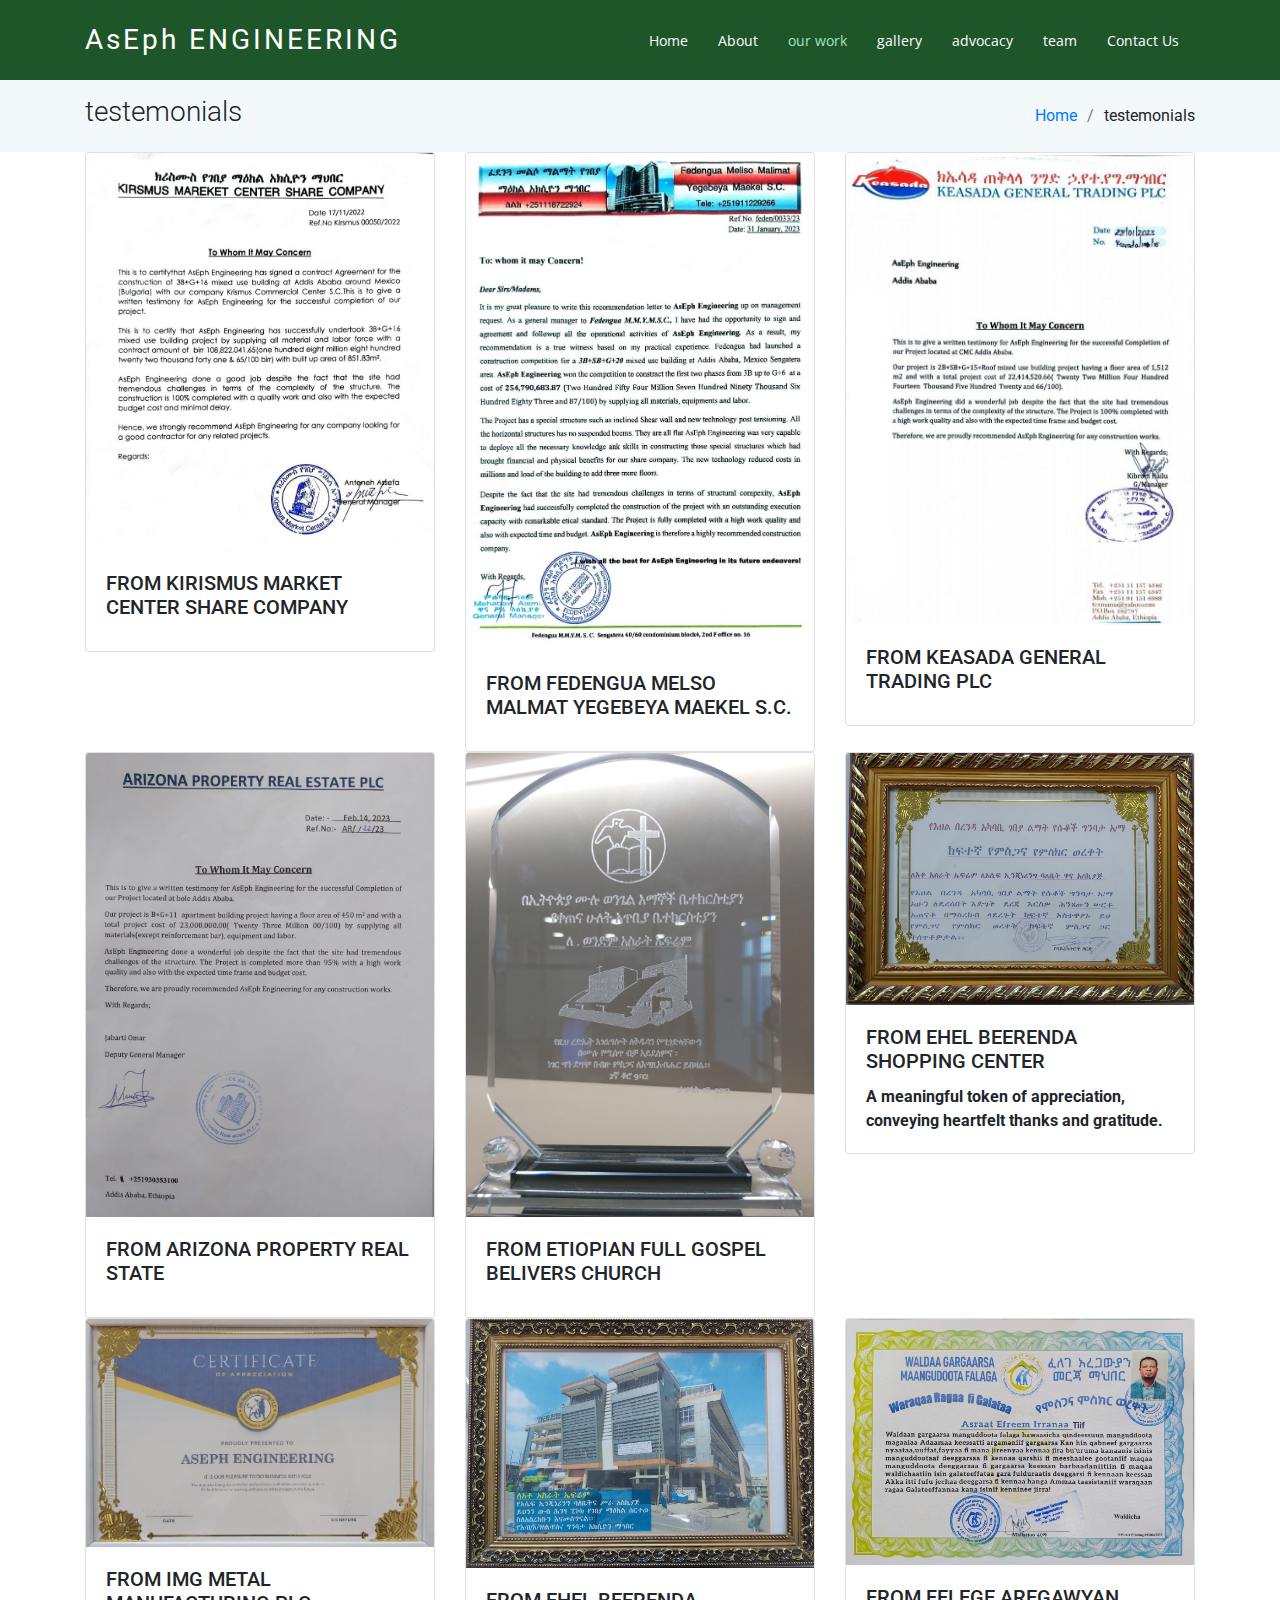
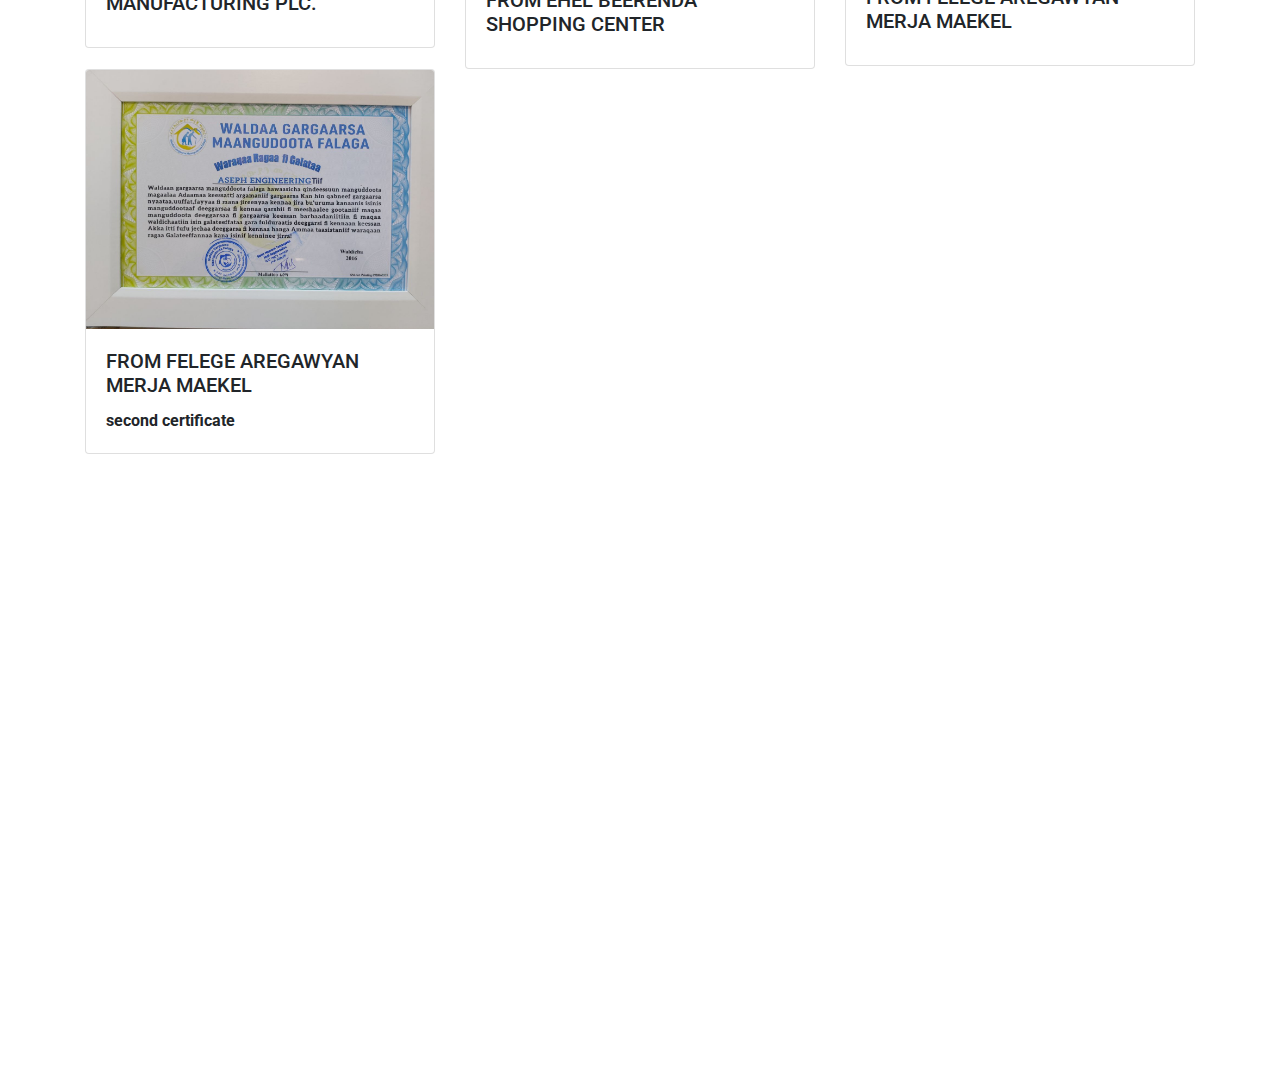
<file: team.html>
<!DOCTYPE html>
<html lang="en">

<head>
  <meta charset="utf-8">
  <meta content="width=device-width, initial-scale=1.0" name="viewport">

  <title>asephengineering.com</title>
  <meta content="" name="description">
  <meta content="" name="keywords">

  <!-- Favicons -->
  <link href="assets/img/favicon.png" rel="icon">
  <link href="assets/img/apple-touch-icon.png" rel="apple-touch-icon">

  <!-- Google Fonts -->
  <link href="https://fonts.googleapis.com/css?family=Open+Sans:300,300i,400,400i,600,600i,700,700i|Roboto:300,300i,400,400i,500,500i,700,700i&display=swap" rel="stylesheet">

  <!-- Vendor CSS Files -->
  <link href="assets/vendor/animate.css/animate.min.css" rel="stylesheet">
  <link href="assets/vendor/aos/aos.css" rel="stylesheet">
  <link href="assets/vendor/bootstrap/css/bootstrap.min.css" rel="stylesheet">
  <link href="assets/vendor/bootstrap-icons/bootstrap-icons.css" rel="stylesheet">
  <link href="assets/vendor/boxicons/css/boxicons.min.css" rel="stylesheet">
  <link href="assets/vendor/glightbox/css/glightbox.min.css" rel="stylesheet">
  <link href="assets/vendor/swiper/swiper-bundle.min.css" rel="stylesheet">

  <!-- Template Main CSS File -->
  <link href="assets/css/style.css" rel="stylesheet">

  <!-- =======================================================
  * Template Name: Moderna
  * Updated: Sep 18 2023 with Bootstrap v5.3.2
  * Template URL: https://bootstrapmade.com/free-bootstrap-template-corporate-moderna/
  * Author: BootstrapMade.com
  * License: https://bootstrapmade.com/license/
  ======================================================== -->
</head>

<body>

  <!-- ======= Header ======= -->
  <header id="header" class="fixed-top d-flex align-items-center ">
    <div class="container d-flex justify-content-between align-items-center">

      <div class="logo">
        <style>
          .text-light a span {
            text-transform: none;
          }
        </style>
        
        <h1 class="text-light">
          <a href="index.html"><span>AsEph ENGINEERING</span></a>
        </h1>
        <!-- Uncomment below if you prefer to use an image logo -->
        <!-- <a href="index.html"><img src="assets/img/logo.png" alt="" class="img-fluid"></a>-->
      </div>

      <nav id="navbar" class="navbar">
        <ul>
          <li><a class="" href="index.html">Home</a></li>
          <li><a href="about.html">About</a></li>
          <li><a class="active" href="services.html">our work</a></li>
          <li><a href="portfolio.html">gallery</a></li>
          <li><a href="team.html">advocacy</a></li>
          <li><a href="blog.html">team</a></li>
         
          <li><a href="contact.html">Contact Us</a></li>
        </ul>
        <i class="bi bi-list mobile-nav-toggle"></i>
      </nav><!-- .navbar -->

    </div>
  </header><!-- End Header -->

  <main id="main">

    <!-- ======= Our Services Section ======= -->
    <section class="breadcrumbs">
      <div class="container">

        <div class="d-flex justify-content-between align-items-center">
          <h2>testemonials</h2>
          <ol>
            <li><a href="index.html">Home</a></li>
            <li>testemonials</li>
          </ol>
        </div>

      </div>
    </section>
    
    <!-- End Our Services Section -->
    <!DOCTYPE html>
<html>
<head>
    <title>Card Example</title>
    <link rel="stylesheet" href="https://stackpath.bootstrapcdn.com/bootstrap/4.5.0/css/bootstrap.min.css">
</head>
<body>

<div class="container">
    <div class="row">
        <div class="col-md-4">
            <div class="card">
                <img src="assets/img/11 (1).jpg" class="card-img-top" alt="Image 1">
                <div class="card-body">
                    <h5 class="card-title">FROM KIRISMUS MARKET CENTER SHARE COMPANY</h5>
                    </div>
            </div>
        </div>
        <!-- Repeat the above card structure for the remaining 9 cards -->
        <div class="col-md-4">
            <div class="card">
                <img src="assets/img/11 (2).jpg" class="card-img-top" alt="Image 2">
                <div class="card-body">
                    <h5 class="card-title">FROM FEDENGUA MELSO MALMAT YEGEBEYA MAEKEL S.C.</h5>
                   
                </div>
            </div>
        </div>
        <!-- Repeat the above card structure for the remaining 8 cards -->
        <div class="col-md-4">
          <div class="card">
              <img src="assets/img/11 (3).jpg" class="card-img-top" alt="Image 2">
              <div class="card-body">
                  <h5 class="card-title">FROM KEASADA GENERAL TRADING PLC</h5>
                  
              </div>
          </div>
      </div>

      <div class="col-md-4">
        <div class="card">
            <img src="assets/img/11 (4).jpg" class="card-img-top" alt="Image 2">
            <div class="card-body">
                <h5 class="card-title">FROM ARIZONA PROPERTY REAL STATE</h5>
                
            </div>
        </div>
    </div>

    <div class="col-md-4">
      <div class="card">
          <img src="assets/img/he.jpg" class="card-img-top" alt="Image 2">
          <div class="card-body">
              <h5 class="card-title">FROM ETIOPIAN FULL GOSPEL BELIVERS CHURCH </h5>
              
          </div>
      </div>
  </div>


  <div class="col-md-4">
    <div class="card">
        <img src="assets/img/ho.jpg" class="card-img-top" alt="Image 2">
        <div class="card-body">
            <h5 class="card-title">FROM EHEL BEERENDA SHOPPING CENTER</h5>
            <p class="card-text"><strong>A meaningful token of appreciation, conveying heartfelt thanks and gratitude.</strong></p>
        </div>
    </div>
</div>

<div class="col-md-4">
  <div class="card">
      <img src="assets/img/h1.jpg" class="card-img-top" alt="Image 2">
      <div class="card-body">
          <h5 class="card-title">FROM IMG METAL MANUFACTURING PLC. </h5>
          
      </div>
  </div>
</div>

<div class="col-md-4">
  <div class="card">
      <img src="assets/img/hu.jpg" class="card-img-top" alt="Image 2">
      <div class="card-body">
          <h5 class="card-title">FROM EHEL BEERENDA SHOPPING CENTER</h5>
          
          
      </div>
  </div>
</div>


<div class="col-md-4">
  <div class="card">
      <img src="assets/img/hi.jpg" class="card-img-top" alt="Image 2">
      <div class="card-body">
          <h5 class="card-title">FROM FELEGE AREGAWYAN MERJA MAEKEL</h5>
          
      </div>
  </div>
</div>


<div class="col-md-4">
  <div class="card">
      <img src="assets/img/hy.jpg" class="card-img-top" alt="Image 2">
      <div class="card-body">
          <h5 class="card-title">FROM FELEGE AREGAWYAN MERJA MAEKEL</h5>
          <p class="card-text"><strong> second certificate</strong> </p>
          
      </div>
  </div>
</div>





        <!-- ... -->
    </div>
</div>

<script src="https://code.jquery.com/jquery-3.5.1.slim.min.js"></script>
<script src="https://cdn.jsdelivr.net/npm/bootstrap@4.5.0/dist/js/bootstrap.min.js"></script>

</body>
</html>
    </section><!-- End Service Details Section -->

    <!-- ======= Pricing Section ======= -->
    <!-- End Pricing Section -->

  </main><!-- End #main -->

  <!-- ======= Footer ======= -->
  <footer id="footer" data-aos="fade-up" data-aos-easing="ease-in-out" data-aos-duration="500">

    
    <div class="footer-top">
      <div class="container">
        <div class="row">

          <div class="col-lg-3 col-md-6 footer-links">
            <h4>Useful Links</h4>
            <ul>
              <li><i class="bx bx-chevron-right"></i> <a href="#">Home</a></li>
              <li><i class="bx bx-chevron-right"></i> <a href="#">About us</a></li>
              <li><i class="bx bx-chevron-right"></i> <a href="#">Advocacy</a></li>
              <li><i class="bx bx-chevron-right"></i> <a href="#">our work</a></li>
              <li><i class="bx bx-chevron-right"></i> <a href="#">contact us</a></li>
            </ul>
          </div>

          <div class="col-lg-3 col-md-6 footer-links">
            <h4>Our Services</h4>
            <ul>
              <li><i class="bx bx-chevron-right"></i> <a href="#">General Construction</a></li>
              <li><i class="bx bx-chevron-right"></i> <a href="#">Renovation and Remodeling</a></li>
              <li><i class="bx bx-chevron-right"></i> <a href="#">Design-Build Services</a></li>
              <li><i class="bx bx-chevron-right"></i> <a href="#">specialty Services</a></li>
            </ul>
          </div>

          <div class="col-lg-3 col-md-6 footer-contact">
            <h4>Contact Us</h4>
            <p>
              Megenaga 24 kebele to Jakros road GB building 
Addis Ababa,ETHIOPIA<br>
              <strong>Phone:</strong> Tel: +251 116 67 57 67/68<br>
               +251 911 2434 35
              <br>
              <strong>Email:</strong> <br>
              as_eph@yahoo.com<br>asephengineering@gmail.com
            </p>

          </div>

          <div class="col-lg-3 col-md-6 footer-info">
            <h3>About AsEph</h3>
            <p>AsEph Engineering has many years of experience in the Building Construction trade, and provides the complete building service to clients throughout the Country and is reliable and is use to meeting deadlines, providing quality and high standards of work, whilst also being competitive.</p>
            <div class="social-links mt-3">
              <a href="#" class="twitter"><i class="bx bxl-twitter"></i></a>
              <a href="#" class="facebook"><i class="bx bxl-facebook"></i></a>
              <a href="#" class="instagram"><i class="bx bxl-instagram"></i></a>
              <a href="#" class="linkedin"><i class="bx bxl-linkedin"></i></a>
            </div>
          </div>

        </div>
      </div>
    </div>

    <div class="container">
      <div class="copyright">
        &copy; Copyright <strong><span>2023</span></strong>. All Rights Reserved
      </div>
      <div class="credits">
        <!-- All the links in the footer should remain intact. -->
        <!-- You can delete the links only if you purchased the pro version. -->
        <!-- Licensing information: https://bootstrapmade.com/license/ -->
        <!-- Purchase the pro version with working PHP/AJAX contact form: https://bootstrapmade.com/free-bootstrap-template-corporate-moderna/ -->
        Designed by <a href="https://bootstrapmade.com/">Agegnehu Yelib</a>
      </div>
    </div>
  </footer><!-- End Footer -->

  <a href="#" class="back-to-top d-flex align-items-center justify-content-center"><i class="bi bi-arrow-up-short"></i></a>

  <!-- Vendor JS Files -->
  <script src="assets/vendor/purecounter/purecounter_vanilla.js"></script>
  <script src="assets/vendor/aos/aos.js"></script>
  <script src="assets/vendor/bootstrap/js/bootstrap.bundle.min.js"></script>
  <script src="assets/vendor/glightbox/js/glightbox.min.js"></script>
  <script src="assets/vendor/isotope-layout/isotope.pkgd.min.js"></script>
  <script src="assets/vendor/swiper/swiper-bundle.min.js"></script>
  <script src="assets/vendor/waypoints/noframework.waypoints.js"></script>
  <script src="assets/vendor/php-email-form/validate.js"></script>

  <!-- Template Main JS File -->
  <script src="assets/js/main.js"></script>

</body>

</html>
</file>
<file: assets/css/style.css>
/**
* Template Name: Moderna
* Updated: Sep 18 2023 with Bootstrap v5.3.2
* Template URL: https://bootstrapmade.com/free-bootstrap-template-corporate-moderna/
* Author: BootstrapMade.com
* License: https://bootstrapmade.com/license/
*/

/*--------------------------------------------------------------
# General
--------------------------------------------------------------*/
body {
  font-family: "Open Sans", sans-serif;
  color: #444;
}

a {
  color: #4fd55c;
  text-decoration: none;
}

a:hover {
  color: #45ff58;
  text-decoration: none;
}

h1,
h2,
h3,
h4,
h5,
h6,
.font-primary {
  font-family: "Roboto", sans-serif;
}

/*--------------------------------------------------------------
# Back to top button
--------------------------------------------------------------*/
.back-to-top {
  position: fixed;
  visibility: hidden;
  opacity: 0;
  right: 15px;
  bottom: 15px;
  z-index: 99999;
  background: #68c488;
  width: 40px;
  height: 40px;
  border-radius: 4px;
  transition: all 0.4s;
}

.back-to-top i {
  font-size: 24px;
  color: #fff;
  line-height: 0;
}

.back-to-top:hover {
  background: #85cfa6;
  color: #fff;
}

.back-to-top.active {
  visibility: visible;
  opacity: 1;
}

/*--------------------------------------------------------------
# Header
--------------------------------------------------------------*/
#header {
  height: 80px;
  transition: all 0.5s;
  z-index: 997;
  transition: all 0.5s;
  background: #1e5629;
}

#header.header-transparent {
  background: none;
}

#header.header-scrolled {
  background: rgba(30, 86, 58, 0.8);
  height: 60px;
}

#header .logo h1 {
  font-size: 28px;
  margin: 0;
  padding: 4px 0;
  line-height: 1;
  font-weight: 400;
  letter-spacing: 3px;
  text-transform: uppercase;
}

#header .logo h1 a,
#header .logo h1 a:hover {
  color: #fff;
  text-decoration: none;
}

#header .logo img {
  padding: 0;
  margin: 0;
  max-height: 40px;
}

#main {
  margin-top: 80px;
}

/*--------------------------------------------------------------
# Navigation Menu
--------------------------------------------------------------*/
/**
* Desktop Navigation 
*/
.navbar {
  padding: 0;
}

.navbar ul {
  margin: 0;
  padding: 0;
  display: flex;
  list-style: none;
  align-items: center;
}

.navbar li {
  position: relative;
}

.navbar a,
.navbar a:focus {
  display: flex;
  align-items: center;
  justify-content: space-between;
  padding: 10px 0 10px 30px;
  font-family: "Open Sans", sans-serif;
  font-size: 14px;
  color: #fff;
  white-space: nowrap;
  transition: 0.3s;
}

.navbar a i,
.navbar a:focus i {
  font-size: 12px;
  line-height: 0;
  margin-left: 5px;
}

.navbar a:hover,
.navbar .active,
.navbar .active:focus,
.navbar li:hover>a {
  color: #a2e3c5;
}

.navbar .dropdown ul {
  display: block;
  position: absolute;
  left: 14px;
  top: calc(100% + 30px);
  margin: 0;
  padding: 10px 0;
  z-index: 99;
  opacity: 0;
  visibility: hidden;
  background: #fff;
  box-shadow: 0px 0px 30px rgba(127, 137, 161, 0.25);
  transition: 0.3s;
}

.navbar .dropdown ul li {
  min-width: 200px;
}

.navbar .dropdown ul a {
  padding: 10px 20px;
  font-size: 14px;
  text-transform: none;
  color: #1c4533;
}

.navbar .dropdown ul a i {
  font-size: 12px;
}

.navbar .dropdown ul a:hover,
.navbar .dropdown ul .active:hover,
.navbar .dropdown ul li:hover>a {
  color: #68c48e;
}

.navbar .dropdown:hover>ul {
  opacity: 1;
  top: 100%;
  visibility: visible;
}

.navbar .dropdown .dropdown ul {
  top: 0;
  left: calc(100% - 30px);
  visibility: hidden;
}

.navbar .dropdown .dropdown:hover>ul {
  opacity: 1;
  top: 0;
  left: 100%;
  visibility: visible;
}

@media (max-width: 1366px) {
  .navbar .dropdown .dropdown ul {
    left: -90%;
  }

  .navbar .dropdown .dropdown:hover>ul {
    left: -100%;
  }
}

/**
* Mobile Navigation 
*/
.mobile-nav-toggle {
  color: #fff;
  font-size: 28px;
  cursor: pointer;
  display: none;
  line-height: 0;
  transition: 0.5s;
}

@media (max-width: 991px) {
  .mobile-nav-toggle {
    display: block;
  }

  .navbar ul {
    display: none;
  }
}

.navbar-mobile {
  position: fixed;
  overflow: hidden;
  top: 0;
  right: 0;
  left: 0;
  bottom: 0;
  background: rgba(17, 48, 23, 0.9);
  transition: 0.3s;
}

.navbar-mobile .mobile-nav-toggle {
  position: absolute;
  top: 15px;
  right: 15px;
}

.navbar-mobile ul {
  display: block;
  position: absolute;
  top: 55px;
  right: 15px;
  bottom: 15px;
  left: 15px;
  padding: 10px 0;
  background-color: #fff;
  overflow-y: auto;
  transition: 0.3s;
}

.navbar-mobile a,
.navbar-mobile a:focus {
  padding: 10px 20px;
  font-size: 15px;
  color: #1e563a;
}

.navbar-mobile a:hover,
.navbar-mobile .active,
.navbar-mobile li:hover>a {
  color: #68c49e;
}

.navbar-mobile .getstarted,
.navbar-mobile .getstarted:focus {
  margin: 15px;
}

.navbar-mobile .dropdown ul {
  position: static;
  display: none;
  margin: 10px 20px;
  padding: 10px 0;
  z-index: 99;
  opacity: 1;
  visibility: visible;
  background: #fff;
  box-shadow: 0px 0px 30px rgba(127, 137, 161, 0.25);
}

.navbar-mobile .dropdown ul li {
  min-width: 200px;
}

.navbar-mobile .dropdown ul a {
  padding: 10px 20px;
}

.navbar-mobile .dropdown ul a i {
  font-size: 12px;
}

.navbar-mobile .dropdown ul a:hover,
.navbar-mobile .dropdown ul .active:hover,
.navbar-mobile .dropdown ul li:hover>a {
  color: #68c498;
}

.navbar-mobile .dropdown>.dropdown-active {
  display: block;
}

/*--------------------------------------------------------------
# Hero Section
--------------------------------------------------------------*/
#hero {
  width: 100%;
  height: 90vh;
  overflow: hidden;
  position: relative;
}

#hero::after {
  content: "";
  position: absolute;
  left: 50%;
  top: 0;
  width: 130%;
  height: 95%;
  background: linear-gradient(to right, rgba(30, 86, 59, 0.8), rgba(30, 86, 45, 0.6)), url("../img/hero-bg.jpg") center top no-repeat;
  z-index: 0;
  border-radius: 0 0 50% 50%;
  transform: translateX(-50%) rotate(0deg);
}

#hero::before {
  content: "";
  position: absolute;
  left: 50%;
  top: 0;
  width: 130%;
  height: 96%;
  background: #68c48b;
  opacity: 0.3;
  z-index: 0;
  border-radius: 0 0 50% 50%;
  transform: translateX(-50%) translateY(18px) rotate(2deg);
}

#hero .carousel-container {
  display: flex;
  justify-content: center;
  align-items: center;
  flex-direction: column;
  text-align: center;
  bottom: 0;
  top: 0;
  left: 0;
  right: 0;
}

#hero h2 {
  color: #fff;
  margin-bottom: 30px;
  font-size: 48px;
  font-weight: 700;
}

#hero p {
  width: 80%;
  animation-delay: 0.4s;
  margin: 0 auto 30px auto;
  color: #fff;
}

#hero .carousel-control-prev,
#hero .carousel-control-next {
  width: 10%;
}

#hero .carousel-control-next-icon,
#hero .carousel-control-prev-icon {
  background: none;
  font-size: 48px;
  line-height: 1;
  width: auto;
  height: auto;
}

#hero .btn-get-started {
  font-family: "Roboto", sans-serif;
  font-weight: 500;
  font-size: 14px;
  letter-spacing: 1px;
  display: inline-block;
  padding: 12px 32px;
  border-radius: 50px;
  transition: 0.5s;
  line-height: 1;
  margin: 10px;
  color: #fff;
  animation-delay: 0.8s;
  border: 2px solid #68c490;
}

#hero .btn-get-started:hover {
  background: #68c48b;
  color: #fff;
  text-decoration: none;
}

@media (min-width: 1024px) {
  #hero p {
    width: 60%;
  }

  #hero .carousel-control-prev,
  #hero .carousel-control-next {
    width: 5%;
  }
}

@media (max-width: 768px) {
  #hero::after {
    width: 180%;
    height: 95%;
    border-radius: 0 0 50% 50%;
    transform: translateX(-50%) rotate(0deg);
  }

  #hero::before {
    top: 0;
    width: 180%;
    height: 94%;
    border-radius: 0 0 50% 50%;
    transform: translateX(-50%) translateY(20px) rotate(4deg);
  }
}

@media (max-width: 575px) {
  #hero h2 {
    font-size: 30px;
  }

  #hero::after {
    left: 40%;
    top: 0;
    width: 200%;
    height: 95%;
    border-radius: 0 0 50% 50%;
    transform: translateX(-50%) rotate(0deg);
  }

  #hero::before {
    left: 50%;
    top: 0;
    width: 200%;
    height: 94%;
    border-radius: 0 0 50% 50%;
    transform: translateX(-50%) translateY(20px) rotate(4deg);
  }
}

/*--------------------------------------------------------------
# Hero No Slider Section
--------------------------------------------------------------*/
#hero-no-slider {
  width: 100%;
  height: 100vh;
  overflow: hidden;
  position: relative;
  text-align: center;
}

#hero-no-slider::before {
  content: "";
  position: absolute;
  left: 0;
  top: 0;
  right: 0;
  bottom: 0;
  background: linear-gradient(to right, rgba(30, 67, 86, 0.8), rgba(30, 67, 86, 0.6)), url("../img/hero-bg.jpg") center top no-repeat;
}

#hero-no-slider h2 {
  color: #fff;
  margin-bottom: 15px;
  font-size: 48px;
  font-weight: 700;
}

#hero-no-slider p {
  color: #fff;
}

#hero-no-slider .btn-get-started {
  font-family: "Roboto", sans-serif;
  font-weight: 500;
  font-size: 14px;
  letter-spacing: 1px;
  display: inline-block;
  padding: 12px 32px;
  border-radius: 50px;
  transition: 0.5s;
  line-height: 1;
  margin: 10px;
  color: #fff;
  animation-delay: 0.8s;
  border: 2px solid #68c49e;
}

#hero-no-slider .btn-get-started:hover {
  background: #68c48d;
  color: #fff;
  text-decoration: none;
}

@media (max-width: 575px) {
  #hero-no-slider h2 {
    font-size: 30px;
  }
}

/*--------------------------------------------------------------
# Sections General
--------------------------------------------------------------*/
section {
  padding: 60px 0;
}

.section-bg {
  background-color: #f3f8fa;
}

.section-title {
  text-align: center;
  padding-bottom: 30px;
}

.section-title h2 {
  font-size: 28px;
  font-weight: 400;
  margin-bottom: 20px;
  padding-bottom: 20px;
  position: relative;
}

.section-title h2::before {
  content: "";
  position: absolute;
  display: block;
  width: 120px;
  height: 1px;
  background: #ddd;
  bottom: 1px;
  left: calc(50% - 60px);
}

.section-title h2::after {
  content: "";
  position: absolute;
  display: block;
  width: 40px;
  height: 3px;
  background: #68c492;
  bottom: 0;
  left: calc(50% - 20px);
}

.section-title p {
  margin-bottom: 0;
}

/*--------------------------------------------------------------
# Breadcrumbs
--------------------------------------------------------------*/
.breadcrumbs {
  padding: 15px 0;
  background-color: #f3f8fa;
  min-height: 40px;
}

.breadcrumbs h2 {
  font-size: 28px;
  font-weight: 300;
}

.breadcrumbs ol {
  display: flex;
  flex-wrap: wrap;
  list-style: none;
  padding: 0;
  margin: 0;
}

.breadcrumbs ol li+li {
  padding-left: 10px;
}

.breadcrumbs ol li+li::before {
  display: inline-block;
  padding-right: 10px;
  color: #6c7d78;
  content: "/";
}

@media (max-width: 768px) {
  .breadcrumbs .d-flex {
    display: block !important;
  }

  .breadcrumbs ol {
    display: block;
  }

  .breadcrumbs ol li {
    display: inline-block;
  }
}

/*--------------------------------------------------------------
# Our Services
--------------------------------------------------------------*/
.services {
  padding-bottom: 20px;
}

.services .icon-box {
  padding: 30px;
  position: relative;
  overflow: hidden;
  margin: 0 0 40px 0;
  background: #fff;
  box-shadow: 0 5px 26px 0 rgba(68, 144, 106, 0.14);
  transition: all 0.3s ease-in-out;
  text-align: center;
  border: 1px solid #fff;
}

.services .icon {
  margin: 0 auto 20px auto;
  padding-top: 17px;
  display: inline-block;
  text-align: center;
  border-radius: 50%;
  width: 72px;
  height: 72px;
}

.services .icon i {
  font-size: 36px;
  line-height: 1;
}

.services .title {
  font-weight: 700;
  margin-bottom: 15px;
  font-size: 18px;
}

.services .title a {
  color: #111;
}

.services .description {
  font-size: 15px;
  line-height: 28px;
  margin-bottom: 0;
}

.services .icon-box-pink .icon {
  background: #fceef3;
}

.services .icon-box-pink .icon i {
  color: #ff689b;
}

.services .icon-box-pink:hover {
  border-color: #ff689b;
}

.services .icon-box-cyan .icon {
  background: #e6fdfc;
}

.services .icon-box-cyan .icon i {
  color: #3fcd75;
}

.services .icon-box-cyan:hover {
  border-color: #3fcd8b;
}

.services .icon-box-green .icon {
  background: #eafde7;
}

.services .icon-box-green .icon i {
  color: #41cf2e;
}

.services .icon-box-green:hover {
  border-color: #41cf2e;
}

.services .icon-box-blue .icon {
  background: #e1eeff;
}

.services .icon-box-blue .icon i {
  color: #22ff7a;
}

.services .icon-box-blue:hover {
  border-color: #22ff61;
}

/*--------------------------------------------------------------
# Why Us
--------------------------------------------------------------*/
.why-us .container {
  box-shadow: 0 5px 25px 0 rgba(214, 216, 215, 0.6);
  background: #fff;
}

.why-us .icon-box+.icon-box {
  margin-top: 50px;
}

.why-us .icon-box .icon {
  float: left;
  display: flex;
  align-items: center;
  justify-content: center;
  width: 72px;
  height: 72px;
  background: #f3f8fa;
  border-radius: 6px;
  transition: 0.5s;
}

.why-us .icon-box .icon i {
  color: #68A4C4;
  font-size: 32px;
}

.why-us .icon-box:hover .icon {
  background: #68A4C4;
}

.why-us .icon-box:hover .icon i {
  color: #fff;
}

.why-us .icon-box .title {
  margin-left: 95px;
  font-weight: 700;
  margin-bottom: 10px;
  font-size: 18px;
  text-transform: uppercase;
}

.why-us .icon-box .title a {
  color: #344037;
  transition: 0.3s;
}

.why-us .icon-box .title a:hover {
  color: #68c4a4;
}

.why-us .icon-box .description {
  margin-left: 95px;
  line-height: 24px;
  font-size: 14px;
}

.why-us .video-box {
  position: relative;
}

.why-us .video-box img {
  padding-top: 15px;
  padding-bottom: 15px;
}

.why-us .play-btn {
  width: 94px;
  height: 94px;
  background: radial-gradient(#68c490 50%, rgba(104, 164, 196, 0.4) 52%);
  border-radius: 50%;
  display: block;
  position: absolute;
  left: calc(50% - 47px);
  top: calc(50% - 47px);
  overflow: hidden;
}

.why-us .play-btn::after {
  content: "";
  position: absolute;
  left: 50%;
  top: 50%;
  transform: translateX(-40%) translateY(-50%);
  width: 0;
  height: 0;
  border-top: 10px solid transparent;
  border-bottom: 10px solid transparent;
  border-left: 15px solid #fff;
  z-index: 100;
  transition: all 400ms cubic-bezier(0.55, 0.055, 0.675, 0.19);
}

.why-us .play-btn::before {
  content: "";
  position: absolute;
  width: 120px;
  height: 120px;
  animation-delay: 0s;
  animation: pulsate-btn 2s;
  animation-direction: forwards;
  animation-iteration-count: infinite;
  animation-timing-function: steps;
  opacity: 1;
  border-radius: 50%;
  border: 5px solid rgba(104, 196, 138, 0.7);
  top: -15%;
  left: -15%;
  background: rgba(198, 16, 0, 0);
}

.why-us .play-btn:hover::after {
  border-left: 15px solid #68c49b;
  transform: scale(20);
}

.why-us .play-btn:hover::before {
  content: "";
  position: absolute;
  left: 50%;
  top: 50%;
  transform: translateX(-40%) translateY(-50%);
  width: 0;
  height: 0;
  border: none;
  border-top: 10px solid transparent;
  border-bottom: 10px solid transparent;
  border-left: 15px solid #fff;
  z-index: 200;
  animation: none;
  border-radius: 0;
}

@keyframes pulsate-btn {
  0% {
    transform: scale(0.6, 0.6);
    opacity: 1;
  }

  100% {
    transform: scale(1, 1);
    opacity: 0;
  }
}

/*--------------------------------------------------------------
# Features
--------------------------------------------------------------*/
.features .row+.row {
  margin-top: 100px;
}

.features h3 {
  font-weight: 400;
  font-size: 24px;
}

.features ul {
  list-style: none;
  padding: 0;
}

.features ul li {
  padding-bottom: 10px;
}

.features ul i {
  font-size: 20px;
  padding-right: 4px;
  color: #68A4C4;
}

.features p:last-child {
  margin-bottom: 0;
}

/*--------------------------------------------------------------
# About
--------------------------------------------------------------*/
.about h3 {
  font-weight: 400;
  font-size: 26px;
}

.about ul {
  list-style: none;
  padding: 0;
}

.about ul li {
  padding-bottom: 10px;
}

.about ul i {
  font-size: 20px;
  padding-right: 4px;
  color: #68c488;
}

.about p:last-child {
  margin-bottom: 0;
}

/*--------------------------------------------------------------
# Facts
--------------------------------------------------------------*/
.facts .counters span {
  font-size: 48px;
  display: block;
  color: #68A4C4;
}

.facts .counters p {
  padding: 0;
  margin: 0 0 20px 0;
  font-family: "Roboto", sans-serif;
  font-size: 14px;
}

/*--------------------------------------------------------------
# Our Skills
--------------------------------------------------------------*/
.skills {
  padding: 60px 0;
}

.skills .progress {
  height: 35px;
  margin-bottom: 10px;
}

.skills .progress .skill {
  line-height: 35px;
  padding: 0;
  margin: 0 0 0 20px;
  text-transform: uppercase;
}

.skills .progress .skill .val {
  float: right;
  font-style: normal;
  margin: 0 20px 0 0;
}

.skills .progress-bar {
  width: 1px;
  text-align: left;
  transition: 0.9s;
}

/*--------------------------------------------------------------
# Tetstimonials
--------------------------------------------------------------*/
.testimonials {
  padding: 60px 0;
}

.testimonials .section-header {
  margin-bottom: 40px;
}

.testimonials .testimonials-carousel {
  overflow: hidden;
}

.testimonials .testimonial-item {
  text-align: center;
}

.testimonials .testimonial-item .testimonial-img {
  width: 120px;
  border-radius: 50%;
  border: 4px solid #fff;
  margin: 0 auto;
}

.testimonials .testimonial-item h3 {
  font-size: 20px;
  font-weight: bold;
  margin: 10px 0 5px 0;
  color: #111;
}

.testimonials .testimonial-item h4 {
  font-size: 14px;
  color: #999;
  margin: 0 0 15px 0;
}

.testimonials .testimonial-item .quote-icon-left,
.testimonials .testimonial-item .quote-icon-right {
  color: #fbfcfd;
  font-size: 26px;
}

.testimonials .testimonial-item .quote-icon-left {
  display: inline-block;
  left: -5px;
  position: relative;
}

.testimonials .testimonial-item .quote-icon-right {
  display: inline-block;
  right: -5px;
  position: relative;
  top: 10px;
}

.testimonials .testimonial-item p {
  font-style: italic;
  margin: 0 auto 15px auto;
}

.testimonials .swiper-pagination {
  margin-top: 20px;
  position: relative;
}

.testimonials .swiper-pagination .swiper-pagination-bullet {
  width: 12px;
  height: 12px;
  background-color: #fff;
  opacity: 1;
  border: 1px solid #68c482;
}

.testimonials .swiper-pagination .swiper-pagination-bullet-active {
  background-color: #68c48b;
}

/*--------------------------------------------------------------
# Service Details
--------------------------------------------------------------*/
.service-details {
  padding-bottom: 10px;
}

.service-details .card {
  border: 0;
  padding: 0 30px;
  margin-bottom: 60px;
  position: relative;
}

.service-details .card-img {
  width: calc(100% + 60px);
  margin-left: -30px;
  overflow: hidden;
  z-index: 9;
  border-radius: 0;
}

.service-details .card-img img {
  max-width: 100%;
  transition: all 0.3s ease-in-out;
}

.service-details .card-body {
  z-index: 10;
  background: #fff;
  border-top: 4px solid #fff;
  padding: 30px;
  box-shadow: 0px 2px 15px rgba(0, 0, 0, 0.1);
  margin-top: -60px;
  transition: 0.3s;
}

.service-details .card-title {
  font-weight: 700;
  text-align: center;
  margin-bottom: 20px;
}

.service-details .card-title a {
  color: #1e563f;
  transition: 0.3s;
}

.service-details .card-text {
  color: #5e5e5e;
}

.service-details .read-more a {
  color: #777777;
  text-transform: uppercase;
  font-weight: 600;
  font-size: 12px;
  transition: 0.3s;
}

.service-details .read-more a:hover {
  color: #68c490;
}

.service-details .card:hover img {
  transform: scale(1.1);
}

.service-details .card:hover .card-body {
  border-color: #68c492;
}

.service-details .card:hover .card-body .card-title a {
  color: #68c470;
}

/*--------------------------------------------------------------
# Pricing
--------------------------------------------------------------*/
.pricing .row {
  padding-top: 40px;
}

.pricing .box {
  padding: 40px;
  margin-bottom: 30px;
  box-shadow: 0px 0px 30px rgba(73, 78, 92, 0.15);
  background: #fff;
  text-align: center;
}

.pricing h3 {
  font-weight: 300;
  margin-bottom: 15px;
  font-size: 28px;
}

.pricing h4 {
  font-size: 46px;
  color: #68c485;
  font-weight: 400;
  font-family: "Open Sans", sans-serif;
  margin-bottom: 25px;
}

.pricing h4 span {
  color: #bababa;
  font-size: 18px;
  display: block;
}

.pricing ul {
  padding: 0;
  list-style: none;
  color: #999;
  text-align: left;
  line-height: 20px;
}

.pricing ul li {
  padding-bottom: 12px;
}

.pricing ul i {
  color: #68c484;
  font-size: 18px;
  padding-right: 4px;
}

.pricing ul .na {
  color: #ccc;
}

.pricing ul .na i {
  color: #ccc;
}

.pricing ul .na span {
  text-decoration: line-through;
}

.pricing .get-started-btn {
  background: #1e563e;
  display: inline-block;
  padding: 6px 30px;
  border-radius: 20px;
  color: #fff;
  transition: none;
  font-size: 14px;
  font-weight: 400;
  font-family: "Roboto", sans-serif;
  transition: 0.3s;
}

.pricing .get-started-btn:hover {
  background: #68c48d;
}

.pricing .featured {
  z-index: 10;
  margin: -30px -5px 0 -5px;
}

.pricing .featured .get-started-btn {
  background: #68c48d;
}

.pricing .featured .get-started-btn:hover {
  background: #85cf9e;
}

@media (max-width: 992px) {
  .pricing .box {
    max-width: 60%;
    margin: 0 auto 30px auto;
  }
}

@media (max-width: 767px) {
  .pricing .box {
    max-width: 80%;
    margin: 0 auto 30px auto;
  }
}

@media (max-width: 420px) {
  .pricing .box {
    max-width: 100%;
    margin: 0 auto 30px auto;
  }
}

/*--------------------------------------------------------------
# Portfolio
--------------------------------------------------------------*/
.portfolio {
  padding-bottom: 60px;
}

.portfolio #portfolio-flters {
  padding: 0;
  margin: 0 0 35px 0;
  list-style: none;
  text-align: center;
}

.portfolio #portfolio-flters li {
  cursor: pointer;
  margin: 0 12px 5px 12px;
  display: inline-block;
  padding: 0 4px 6px 4px;
  font-size: 16px;
  font-weight: 500;
  line-height: 20px;
  color: #444;
  transition: all 0.3s ease-in-out;
  border-bottom: 2px solid #fff;
  font-family: "Roboto", sans-serif;
}

.portfolio #portfolio-flters li:hover,
.portfolio #portfolio-flters li.filter-active {
  border-color: #68c48e;
  color: #68c496;
}

.portfolio .portfolio-item {
  background: #1e5634;
  overflow: hidden;
  min-height: 200px;
  position: relative;
  border-radius: 4px;
  margin: 0 0 30px 0;
}

.portfolio .portfolio-item img {
  transition: all 0.3s ease-in-out;
}

.portfolio .portfolio-item .portfolio-info {
  opacity: 0;
  position: absolute;
  transition: all 0.3s linear;
  text-align: center;
  top: 10%;
  left: 0;
  right: 0;
}

.portfolio .portfolio-item .portfolio-info h3 {
  font-size: 22px;
  color: #fff;
  font-weight: bold;
}

.portfolio .portfolio-item .portfolio-info a i {
  color: rgba(255, 255, 255, 0.6);
  font-size: 28px;
  transition: 0.3s;
}

.portfolio .portfolio-item .portfolio-info a i:hover {
  color: white;
}

.portfolio .portfolio-item:hover img {
  opacity: 0.6;
  transform: scale(1.1);
}

.portfolio .portfolio-item:hover .portfolio-info {
  opacity: 1;
  top: calc(50% - 30px);
}

/*--------------------------------------------------------------
# Portfolio Details
--------------------------------------------------------------*/
.portfolio-details {
  padding-top: 40px;
}

.portfolio-details .portfolio-details-slider img {
  width: 100%;
}

.portfolio-details .portfolio-details-slider .swiper-pagination {
  margin-top: 20px;
  position: relative;
}

.portfolio-details .portfolio-details-slider .swiper-pagination .swiper-pagination-bullet {
  width: 12px;
  height: 12px;
  background-color: #fff;
  opacity: 1;
  border: 1px solid #68c48a;
}

.portfolio-details .portfolio-details-slider .swiper-pagination .swiper-pagination-bullet-active {
  background-color: #68c48a;
}

.portfolio-details .portfolio-info {
  padding: 30px;
  box-shadow: 0px 0 30px rgba(30, 86, 52, 0.08);
}

.portfolio-details .portfolio-info h3 {
  font-size: 22px;
  font-weight: 700;
  margin-bottom: 20px;
  padding-bottom: 20px;
  border-bottom: 1px solid #eee;
}

.portfolio-details .portfolio-info ul {
  list-style: none;
  padding: 0;
  font-size: 15px;
}

.portfolio-details .portfolio-info ul li+li {
  margin-top: 10px;
}

.portfolio-details .portfolio-description {
  padding-top: 30px;
}

.portfolio-details .portfolio-description h2 {
  font-size: 26px;
  font-weight: 700;
  margin-bottom: 20px;
}

.portfolio-details .portfolio-description p {
  padding: 0;
}

/*--------------------------------------------------------------
# Team
--------------------------------------------------------------*/
.team {
  background: #fff;
  padding-bottom: 30px;
}

.team .member {
  margin-bottom: 20px;
  overflow: hidden;
}

.team .member .member-img {
  position: relative;
  overflow: hidden;
}

.team .member .social {
  position: absolute;
  left: 0;
  bottom: -40px;
  right: 0;
  height: 40px;
  opacity: 0;
  transition: bottom ease-in-out 0.4s;
  text-align: center;
  background: rgba(30, 86, 64, 0.8);
  display: flex;
  align-items: center;
  justify-content: center;
}

.team .member .social a {
  transition: color 0.3s;
  color: #fff;
  margin: 0 12px;
  display: inline-block;
}

.team .member .social a:hover {
  color: #68c481;
}

.team .member .social i {
  font-size: 18px;
  margin: 0 2px;
}

.team .member .member-info h4 {
  font-weight: 700;
  margin: 15px 0 5px 0;
  font-size: 18px;
}

.team .member .member-info span {
  display: block;
  font-size: 13px;
  text-transform: uppercase;
  font-weight: 400;
  margin-bottom: 15px;
  color: #68c49f;
}

.team .member .member-info p {
  font-style: italic;
  font-size: 14px;
  line-height: 26px;
  color: #666;
}

.team .member:hover .social {
  bottom: 0;
  opacity: 1;
  transition: bottom ease-in-out 0.4s;
}

.team .member:hover .social a,
.team .member:hover .social i {
  line-height: 0;
  font-size: 18px;
}

/*--------------------------------------------------------------
# Contact
--------------------------------------------------------------*/
.contact {
  padding-bottom: 30px;
}

.contact .info-box {
  color: #444;
  text-align: center;
  box-shadow: 0 0 30px rgba(214, 215, 216, 0.6);
  padding: 20px 0 30px 0;
  margin-bottom: 30px;
}

.contact .info-box i {
  font-size: 32px;
  color: #68c493;
  border-radius: 50%;
  padding: 8px;
  border: 2px dotted #a2e3bd;
}

.contact .info-box h3 {
  font-size: 20px;
  color: #666;
  font-weight: 700;
  margin: 10px 0;
}

.contact .info-box p {
  padding: 0;
  line-height: 24px;
  font-size: 14px;
  margin-bottom: 0;
}

.contact .php-email-form {
  box-shadow: 0 0 30px rgba(214, 215, 216, 0.6);
  padding: 30px;
  margin-bottom: 30px;
}

.contact .php-email-form .error-message {
  display: none;
  color: #fff;
  background: #ed3c0d;
  text-align: left;
  padding: 15px;
  font-weight: 600;
}

.contact .php-email-form .error-message br+br {
  margin-top: 25px;
}

.contact .php-email-form .sent-message {
  display: none;
  color: #fff;
  background: #18d246;
  text-align: center;
  padding: 15px;
  font-weight: 600;
}

.contact .php-email-form .loading {
  display: none;
  background: #fff;
  text-align: center;
  padding: 15px;
}

.contact .php-email-form .loading:before {
  content: "";
  display: inline-block;
  border-radius: 50%;
  width: 24px;
  height: 24px;
  margin: 0 10px -6px 0;
  border: 3px solid #18d26e;
  border-top-color: #eee;
  animation: animate-loading 1s linear infinite;
}

.contact .php-email-form input,
.contact .php-email-form textarea {
  border-radius: 0;
  box-shadow: none;
  font-size: 14px;
}

.contact .php-email-form input::focus,
.contact .php-email-form textarea::focus {
  background-color: #68c490;
}

.contact .php-email-form input {
  padding: 10px 15px;
}

.contact .php-email-form textarea {
  padding: 12px 15px;
}

.contact .php-email-form button[type=submit] {
  background: #68c473;
  border: 0;
  padding: 10px 24px;
  color: #fff;
  transition: 0.4s;
}

.contact .php-email-form button[type=submit]:hover {
  background: #8dbad2;
}

@keyframes animate-loading {
  0% {
    transform: rotate(0deg);
  }

  100% {
    transform: rotate(360deg);
  }
}

/*--------------------------------------------------------------
# Map
--------------------------------------------------------------*/
.map {
  padding: 0;
  margin-bottom: -6px;
}

.map iframe {
  width: 100%;
  height: 380px;
}

/*--------------------------------------------------------------
# Blog
--------------------------------------------------------------*/
.blog {
  padding: 40px 0 20px 0;
}

.blog .entry {
  padding: 30px;
  margin-bottom: 60px;
  box-shadow: 0 4px 16px rgba(0, 0, 0, 0.1);
}

.blog .entry .entry-img {
  max-height: 440px;
  margin: -30px -30px 20px -30px;
  overflow: hidden;
}

.blog .entry .entry-title {
  font-size: 28px;
  font-weight: bold;
  padding: 0;
  margin: 0 0 20px 0;
}

.blog .entry .entry-title a {
  color: #1e5633;
  transition: 0.3s;
}

.blog .entry .entry-title a:hover {
  color: #68c499;
}

.blog .entry .entry-meta {
  margin-bottom: 15px;
  color: #72ce97;
}

.blog .entry .entry-meta ul {
  display: flex;
  flex-wrap: wrap;
  list-style: none;
  align-items: center;
  padding: 0;
  margin: 0;
}

.blog .entry .entry-meta ul li+li {
  padding-left: 20px;
}

.blog .entry .entry-meta i {
  font-size: 16px;
  margin-right: 8px;
  line-height: 0;
}

.blog .entry .entry-meta a {
  color: #777777;
  font-size: 14px;
  display: inline-block;
  line-height: 1;
}

.blog .entry .entry-content p {
  line-height: 24px;
}

.blog .entry .entry-content .read-more {
  -moz-text-align-last: right;
  text-align-last: right;
}

.blog .entry .entry-content .read-more a {
  display: inline-block;
  background: #68c482;
  color: #fff;
  padding: 6px 20px;
  transition: 0.3s;
  font-size: 14px;
}

.blog .entry .entry-content .read-more a:hover {
  background: #7acba0;
}

.blog .entry .entry-content h3 {
  font-size: 22px;
  margin-top: 30px;
  font-weight: bold;
}

.blog .entry .entry-content blockquote {
  overflow: hidden;
  background-color: #fafafa;
  padding: 60px;
  position: relative;
  text-align: center;
  margin: 20px 0;
}

.blog .entry .entry-content blockquote p {
  color: #444;
  line-height: 1.6;
  margin-bottom: 0;
  font-style: italic;
  font-weight: 500;
  font-size: 22px;
}

.blog .entry .entry-content blockquote::after {
  content: "";
  position: absolute;
  left: 0;
  top: 0;
  bottom: 0;
  width: 3px;
  background-color: #1e5640;
  margin-top: 20px;
  margin-bottom: 20px;
}

.blog .entry .entry-footer {
  padding-top: 10px;
  border-top: 1px solid #e6e6e6;
}

.blog .entry .entry-footer i {
  color: #4cc16f;
  display: inline;
}

.blog .entry .entry-footer a {
  color: #256941;
  transition: 0.3s;
}

.blog .entry .entry-footer a:hover {
  color: #68c477;
}

.blog .entry .entry-footer .cats {
  list-style: none;
  display: inline;
  padding: 0 20px 0 0;
  font-size: 14px;
}

.blog .entry .entry-footer .cats li {
  display: inline-block;
}

.blog .entry .entry-footer .tags {
  list-style: none;
  display: inline;
  padding: 0;
  font-size: 14px;
}

.blog .entry .entry-footer .tags li {
  display: inline-block;
}

.blog .entry .entry-footer .tags li+li::before {
  padding-right: 6px;
  color: #6c7d76;
  content: ",";
}

.blog .entry .entry-footer .share {
  font-size: 16px;
}

.blog .entry .entry-footer .share i {
  padding-left: 5px;
}

.blog .entry-single {
  margin-bottom: 30px;
}

.blog .blog-author {
  padding: 20px;
  margin-bottom: 30px;
  box-shadow: 0 4px 16px rgba(0, 0, 0, 0.1);
}

.blog .blog-author img {
  width: 120px;
  margin-right: 20px;
}

.blog .blog-author h4 {
  font-weight: 600;
  font-size: 22px;
  margin-bottom: 0px;
  padding: 0;
  color: #1e5640;
}

.blog .blog-author .social-links {
  margin: 0 10px 10px 0;
}

.blog .blog-author .social-links a {
  color: rgba(30, 86, 69, 0.5);
  margin-right: 5px;
}

.blog .blog-author p {
  font-style: italic;
  color: #b7b7b7;
}

.blog .blog-comments {
  margin-bottom: 30px;
}

.blog .blog-comments .comments-count {
  font-weight: bold;
}

.blog .blog-comments .comment {
  margin-top: 30px;
  position: relative;
}

.blog .blog-comments .comment .comment-img {
  margin-right: 14px;
}

.blog .blog-comments .comment .comment-img img {
  width: 60px;
}

.blog .blog-comments .comment h5 {
  font-size: 16px;
  margin-bottom: 2px;
}

.blog .blog-comments .comment h5 a {
  font-weight: bold;
  color: #444;
  transition: 0.3s;
}

.blog .blog-comments .comment h5 a:hover {
  color: #68c492;
}

.blog .blog-comments .comment h5 .reply {
  padding-left: 10px;
  color: #1e5627;
}

.blog .blog-comments .comment h5 .reply i {
  font-size: 20px;
}

.blog .blog-comments .comment time {
  display: block;
  font-size: 14px;
  color: #2b7c60;
  margin-bottom: 5px;
}

.blog .blog-comments .comment.comment-reply {
  padding-left: 40px;
}

.blog .blog-comments .reply-form {
  margin-top: 30px;
  padding: 30px;
  box-shadow: 0 4px 16px rgba(0, 0, 0, 0.1);
}

.blog .blog-comments .reply-form h4 {
  font-weight: bold;
  font-size: 22px;
}

.blog .blog-comments .reply-form p {
  font-size: 14px;
}

.blog .blog-comments .reply-form input {
  border-radius: 4px;
  padding: 10px 10px;
  font-size: 14px;
}

.blog .blog-comments .reply-form input:focus {
  box-shadow: none;
  border-color: #b1d0e1;
}

.blog .blog-comments .reply-form textarea {
  border-radius: 4px;
  padding: 10px 10px;
  font-size: 14px;
}

.blog .blog-comments .reply-form textarea:focus {
  box-shadow: none;
  border-color: #b1d0e1;
}

.blog .blog-comments .reply-form .form-group {
  margin-bottom: 25px;
}

.blog .blog-comments .reply-form .btn-primary {
  border-radius: 4px;
  padding: 10px 20px;
  border: 0;
  background-color: #1e563b;
}

.blog .blog-comments .reply-form .btn-primary:hover {
  background-color: #256944;
}

.blog .blog-pagination {
  color: #38a276;
}

.blog .blog-pagination ul {
  display: flex;
  padding: 0;
  margin: 0;
  list-style: none;
}

.blog .blog-pagination li {
  margin: 0 5px;
  transition: 0.3s;
}

.blog .blog-pagination li a {
  color: #1e562f;
  padding: 7px 16px;
  display: flex;
  align-items: center;
  justify-content: center;
}

.blog .blog-pagination li.active,
.blog .blog-pagination li:hover {
  background: #68c498;
}

.blog .blog-pagination li.active a,
.blog .blog-pagination li:hover a {
  color: #fff;
}

.blog .sidebar {
  padding: 30px;
  margin: 0 0 60px 20px;
  box-shadow: 0 4px 16px rgba(0, 0, 0, 0.1);
}

.blog .sidebar .sidebar-title {
  font-size: 20px;
  font-weight: 700;
  padding: 0 0 0 0;
  margin: 0 0 15px 0;
  color: #1e5632;
  position: relative;
}

.blog .sidebar .sidebar-item {
  margin-bottom: 30px;
}

.blog .sidebar .search-form form {
  background: #fff;
  border: 1px solid #ddd;
  padding: 3px 10px;
  position: relative;
}

.blog .sidebar .search-form form input[type=text] {
  border: 0;
  padding: 4px;
  border-radius: 4px;
  width: calc(100% - 40px);
}

.blog .sidebar .search-form form button {
  position: absolute;
  top: 0;
  right: 0;
  bottom: 0;
  border: 0;
  background: none;
  font-size: 16px;
  padding: 0 15px;
  margin: -1px;
  background: #68c48e;
  color: #fff;
  transition: 0.3s;
  border-radius: 0 4px 4px 0;
  line-height: 0;
}

.blog .sidebar .search-form form button i {
  line-height: 0;
}

.blog .sidebar .search-form form button:hover {
  background: #77ca85;
}

.blog .sidebar .categories ul {
  list-style: none;
  padding: 0;
}

.blog .sidebar .categories ul li+li {
  padding-top: 10px;
}

.blog .sidebar .categories ul a {
  color: #1e5636;
  transition: 0.3s;
}

.blog .sidebar .categories ul a:hover {
  color: #68c49c;
}

.blog .sidebar .categories ul a span {
  padding-left: 5px;
  color: #aaaaaa;
  font-size: 14px;
}

.blog .sidebar .recent-posts .post-item+.post-item {
  margin-top: 15px;
}

.blog .sidebar .recent-posts img {
  width: 80px;
  float: left;
}

.blog .sidebar .recent-posts h4 {
  font-size: 15px;
  margin-left: 95px;
  font-weight: bold;
}

.blog .sidebar .recent-posts h4 a {
  color: #1e5634;
  transition: 0.3s;
}

.blog .sidebar .recent-posts h4 a:hover {
  color: #68c48d;
}

.blog .sidebar .recent-posts time {
  display: block;
  margin-left: 95px;
  font-style: italic;
  font-size: 14px;
  color: #aaaaaa;
}

.blog .sidebar .tags {
  margin-bottom: -10px;
}

.blog .sidebar .tags ul {
  list-style: none;
  padding: 0;
}

.blog .sidebar .tags ul li {
  display: inline-block;
}

.blog .sidebar .tags ul a {
  color: #3fb570;
  font-size: 14px;
  padding: 6px 14px;
  margin: 0 6px 8px 0;
  border: 1px solid #e4eff5;
  display: inline-block;
  transition: 0.3s;
}

.blog .sidebar .tags ul a:hover {
  color: #fff;
  border: 1px solid #68c48b;
  background: #68c47b;
}

.blog .sidebar .tags ul a span {
  padding-left: 5px;
  color: #bedae8;
  font-size: 14px;
}

/*--------------------------------------------------------------
# Footer
--------------------------------------------------------------*/
#footer {
  background: #0b2d14;
  padding: 0 0 30px 0;
  color: #fff;
  font-size: 14px;
}

#footer .footer-newsletter {
  padding: 50px 0;
  background: #0d3510;
}

#footer .footer-newsletter h4 {
  font-size: 24px;
  margin: 0 0 20px 0;
  padding: 0;
  line-height: 1;
  font-weight: 600;
  color: #a2cce3;
}

#footer .footer-newsletter form {
  margin-top: 30px;
  background: #fff;
  padding: 6px 10px;
  position: relative;
  border-radius: 50px;
}

#footer .footer-newsletter form input[type=email] {
  border: 0;
  padding: 4px;
  width: calc(100% - 100px);
}

#footer .footer-newsletter form input[type=submit] {
  position: absolute;
  top: 0;
  right: 0;
  bottom: 0;
  border: 0;
  background: none;
  font-size: 16px;
  padding: 0 20px;
  margin: 3px;
  background: #68c477;
  color: #fff;
  transition: 0.3s;
  border-radius: 50px;
}

#footer .footer-newsletter form input[type=submit]:hover {
  background: #46b363;
}

#footer .footer-top {
  background: #0d351a;
  border-top: 1px solid #175e25;
  border-bottom: 1px solid #124928;
  padding: 60px 0 30px 0;
}

#footer .footer-top .footer-info {
  margin-bottom: 30px;
}

#footer .footer-top .footer-info h3 {
  font-size: 18px;
  margin: 0 0 20px 0;
  padding: 2px 0 2px 0;
  line-height: 1;
  color: #a2cce3;
  font-weight: 600;
}

#footer .footer-top .footer-info p {
  font-size: 14px;
  line-height: 24px;
  margin-bottom: 0;
  font-family: "Roboto", sans-serif;
  color: #fff;
}

#footer .footer-top .social-links a {
  font-size: 18px;
  display: inline-block;
  background: #1e5629;
  color: #fff;
  line-height: 1;
  padding: 8px 0;
  margin-right: 4px;
  border-radius: 50%;
  text-align: center;
  width: 36px;
  height: 36px;
  transition: 0.3s;
}

#footer .footer-top .social-links a:hover {
  background: #68c488;
  color: #fff;
  text-decoration: none;
}

#footer .footer-top h4 {
  font-size: 18px;
  font-weight: 600;
  color: #a2cce3;
  position: relative;
  padding-bottom: 12px;
}

#footer .footer-top .footer-links {
  margin-bottom: 30px;
}

#footer .footer-top .footer-links ul {
  list-style: none;
  padding: 0;
  margin: 0;
}

#footer .footer-top .footer-links ul i {
  padding-right: 2px;
  color: #a2cce3;
  font-size: 18px;
  line-height: 1;
}

#footer .footer-top .footer-links ul li {
  padding: 10px 0;
  display: flex;
  align-items: center;
}

#footer .footer-top .footer-links ul li:first-child {
  padding-top: 0;
}

#footer .footer-top .footer-links ul a {
  color: #fff;
  transition: 0.3s;
  display: inline-block;
  line-height: 1;
}

#footer .footer-top .footer-links ul a:hover {
  color: #a2cce3;
}

#footer .footer-top .footer-contact {
  margin-bottom: 30px;
}

#footer .footer-top .footer-contact p {
  line-height: 26px;
}

#footer .copyright {
  text-align: center;
  padding-top: 30px;
}

#footer .credits {
  padding-top: 10px;
  text-align: center;
  font-size: 13px;
  color: #fff;
}

#footer .credits a {
  color: #a2cce3;
}
</file>
